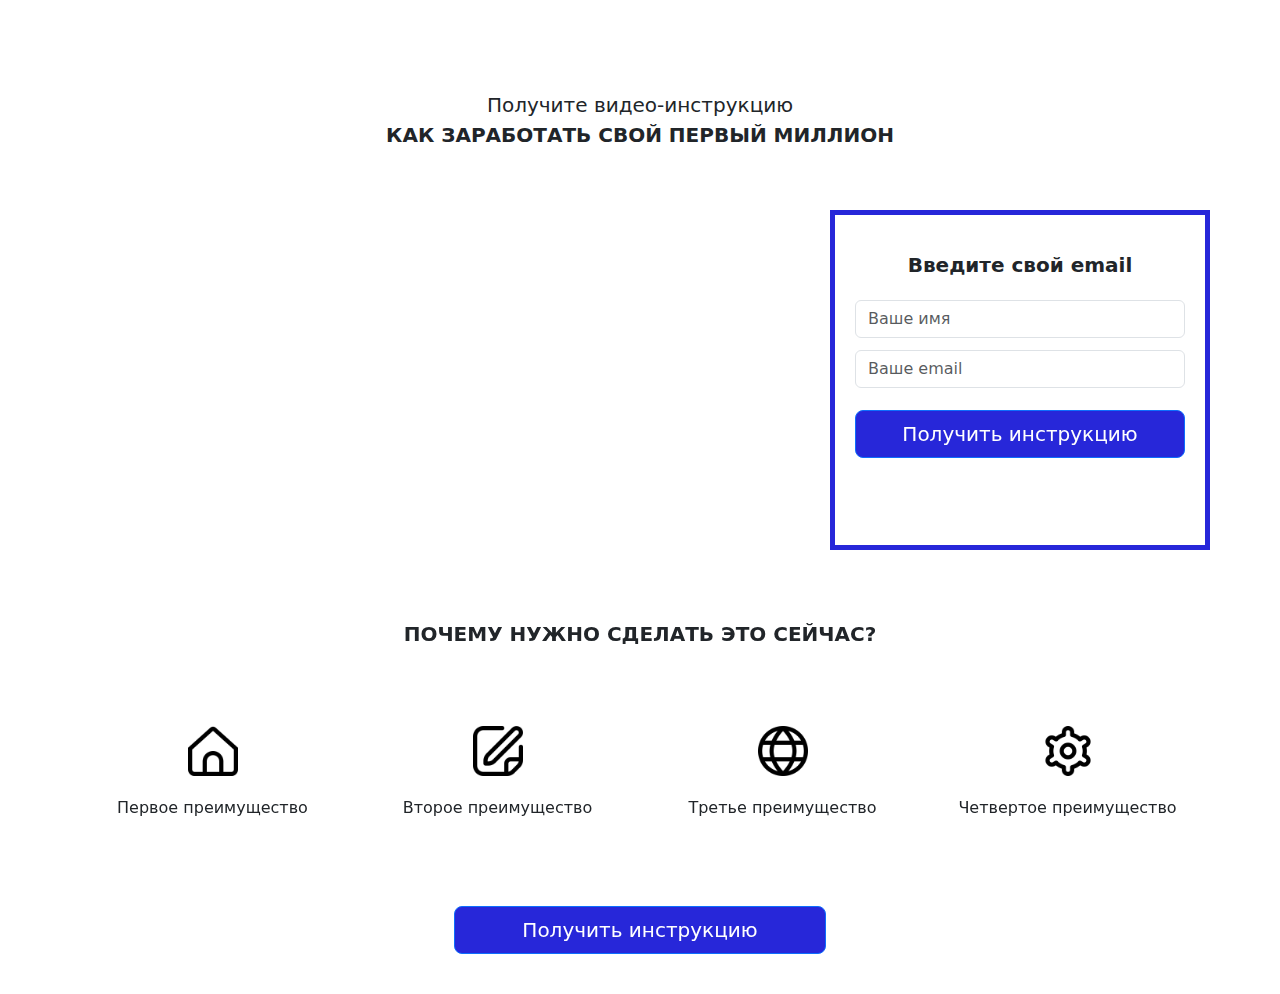
<file: lession_12/index.html>
<!DOCTYPE html>
<html lang="en">
<head>
	<meta charset="UTF-8">
	<meta name="viewport" content="width=device-width, initial-scale=1.0">
	<link rel="stylesheet" href="css/bootstrap.css">	
	<link rel="stylesheet" type="text/css" href="css/style.css">
	<link rel="shortcut icon" type="image/x-icon" href="img/favicon.png">
	<title>Мой первый сайт</title>
</head>
<body>
	<div class="section">
		<div class="container">
		<!--Первый row (строка) под заголовок-->			
			<div class="row">
				<div class="col-lg-6 offset-lg-3">
					<h1 class="header text-center" >
					<span>Получите видео-инструкцию</span>
					<strong class="text-uppercase">Как заработать свой первый миллион</strong>
					</h1>
				</div>					
			</div>
			<div class="row">
				<div class="col-lg-6 offset-lg-1 col-md-10 offset-md-1">
					<div class="video">
						<iframe width="100%" height="315" src="https://www.youtube.com/embed/SufWyuo_egM?si=UW8BezJNc29YbeZd" title="YouTube video player" frameborder="0" allow="accelerometer; autoplay; clipboard-write; encrypted-media; gyroscope; picture-in-picture; web-share" allowfullscreen></iframe>
					</div>
				</div>
				<div class="col-lg-4 col-md-10 offset-md-1 form-all">
					<p class="form-header text-center">Введите свой email</p>
					<div class="form">
						<form action="#">
							<input type="text" class="form-control" placeholder="Ваше имя">
							<input type="text" class="form-control" placeholder="Ваше email">
							<div class="d-grid gap-2">
								<button class="btn btn-primary btn-lg form-btn">Получить инструкцию</button>
							</div>							
						</form>
					</div>
				</div> 	
			</div>
		</div>
	</div>
	<div class="section">
		<div class="container">
			<div class="row">
				<div class="col-lg-12 col-xs-12 col-sm-12">
					<h2 class="section-header text-uppercase text-center">Почему нужно сделать это сейчас?</h2>
				</div> 
			</div>	
			<div class="feature text-center">
				<div class="row">
					<div class="col-lg-3 col-md-6">
						<div class="feature-box">
							<img src="img/01.png" alt="1 преимущество">
							<p>Первое преимущество</p>
						</div>
					</div>
					<div class="col-lg-3 col-md-6">
						<div class="feature-box">
						<img src="img/02.png" alt="2 преимущество">
							<p>Второе преимущество</p>
						</div>
					</div>
					<div class="col-lg-3 col-md-6">
						<div class="feature-box">
							<img src="img/03.png" alt="3 преимущество">
							<p>Третье преимущество</p>
						</div>
					</div>
					<div class="col-lg-3 col-md-6">
						<div class="feature-box">
							<img src="img/04.png" alt="4 преимущество">
							<p>Четвертое преимущество</p>
						</div>
					</div>
				</div>
			</div>
			<div class="d-grid gap-2 col-lg-4 offset-lg-4">
					<button class="btn btn-primary btn-lg form-btn">Получить инструкцию</button>
			</div>						
		</div>
		

</body>
</html>
</file>
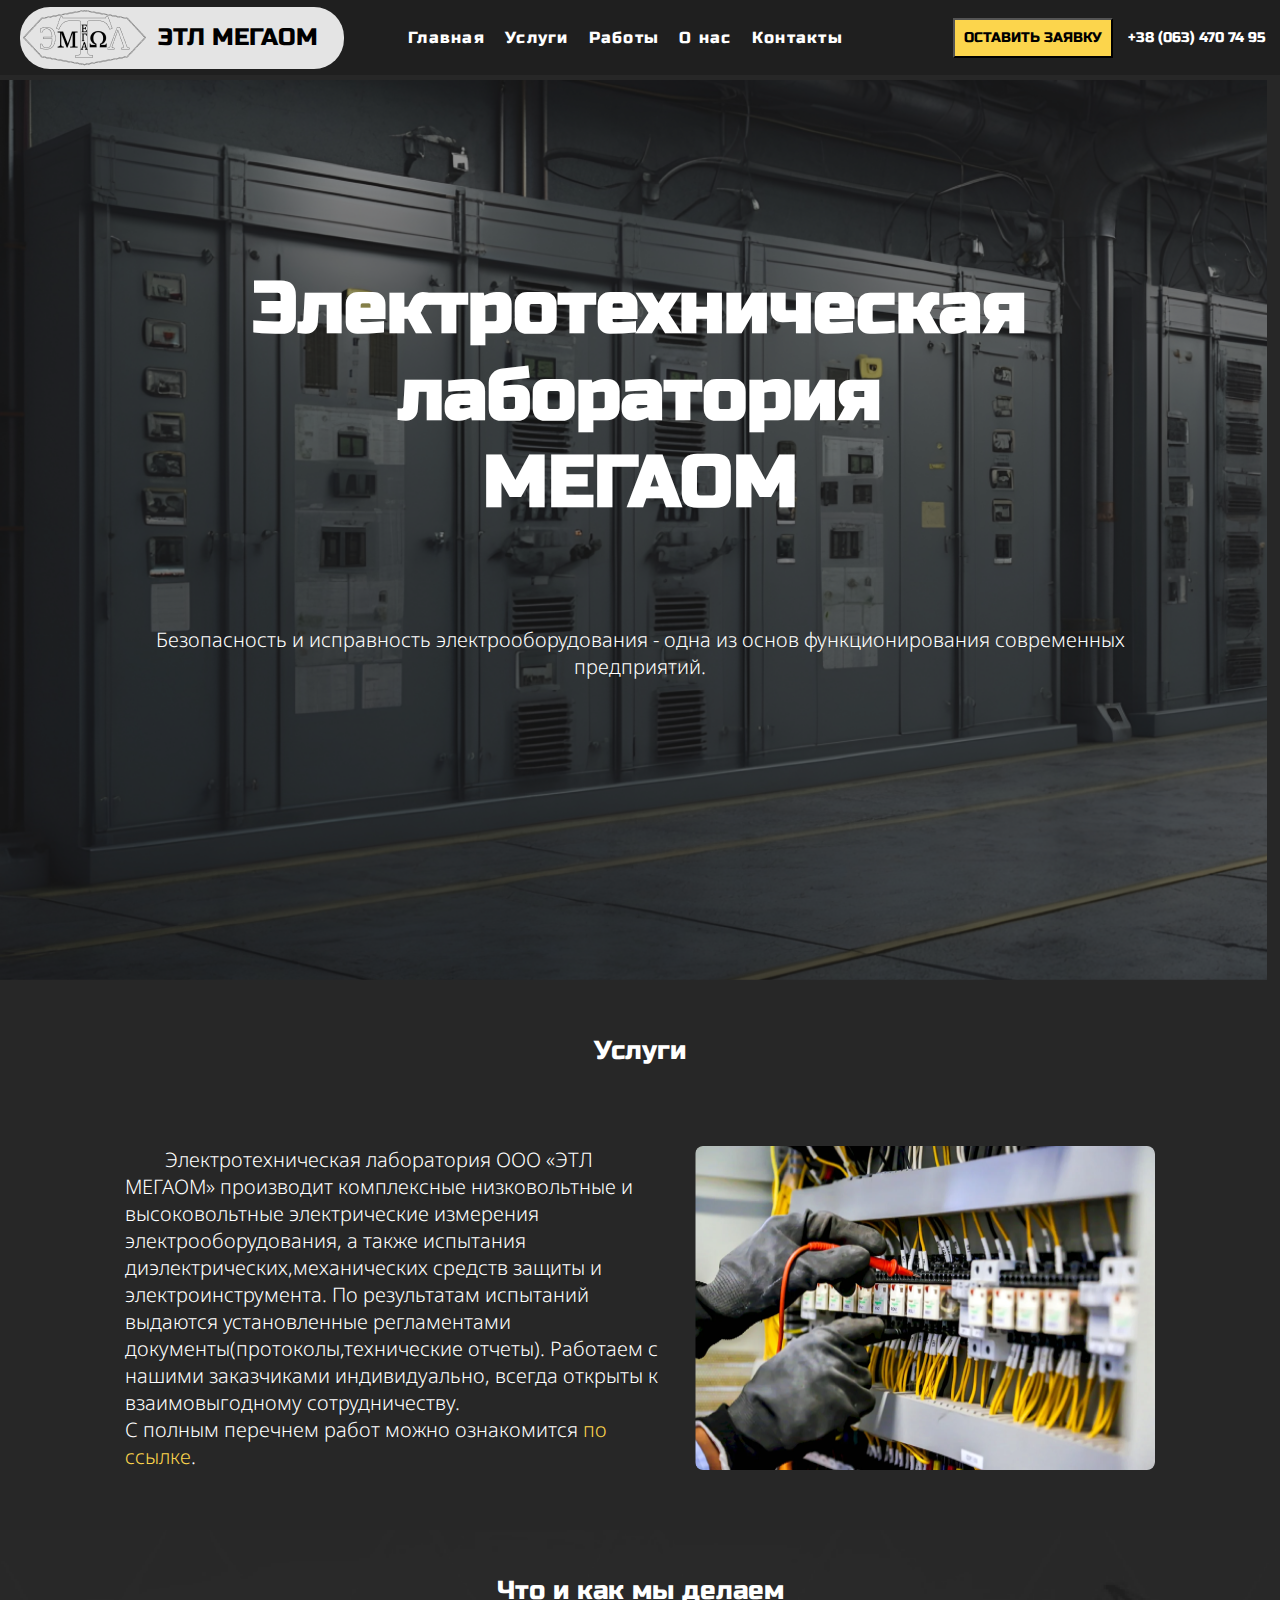
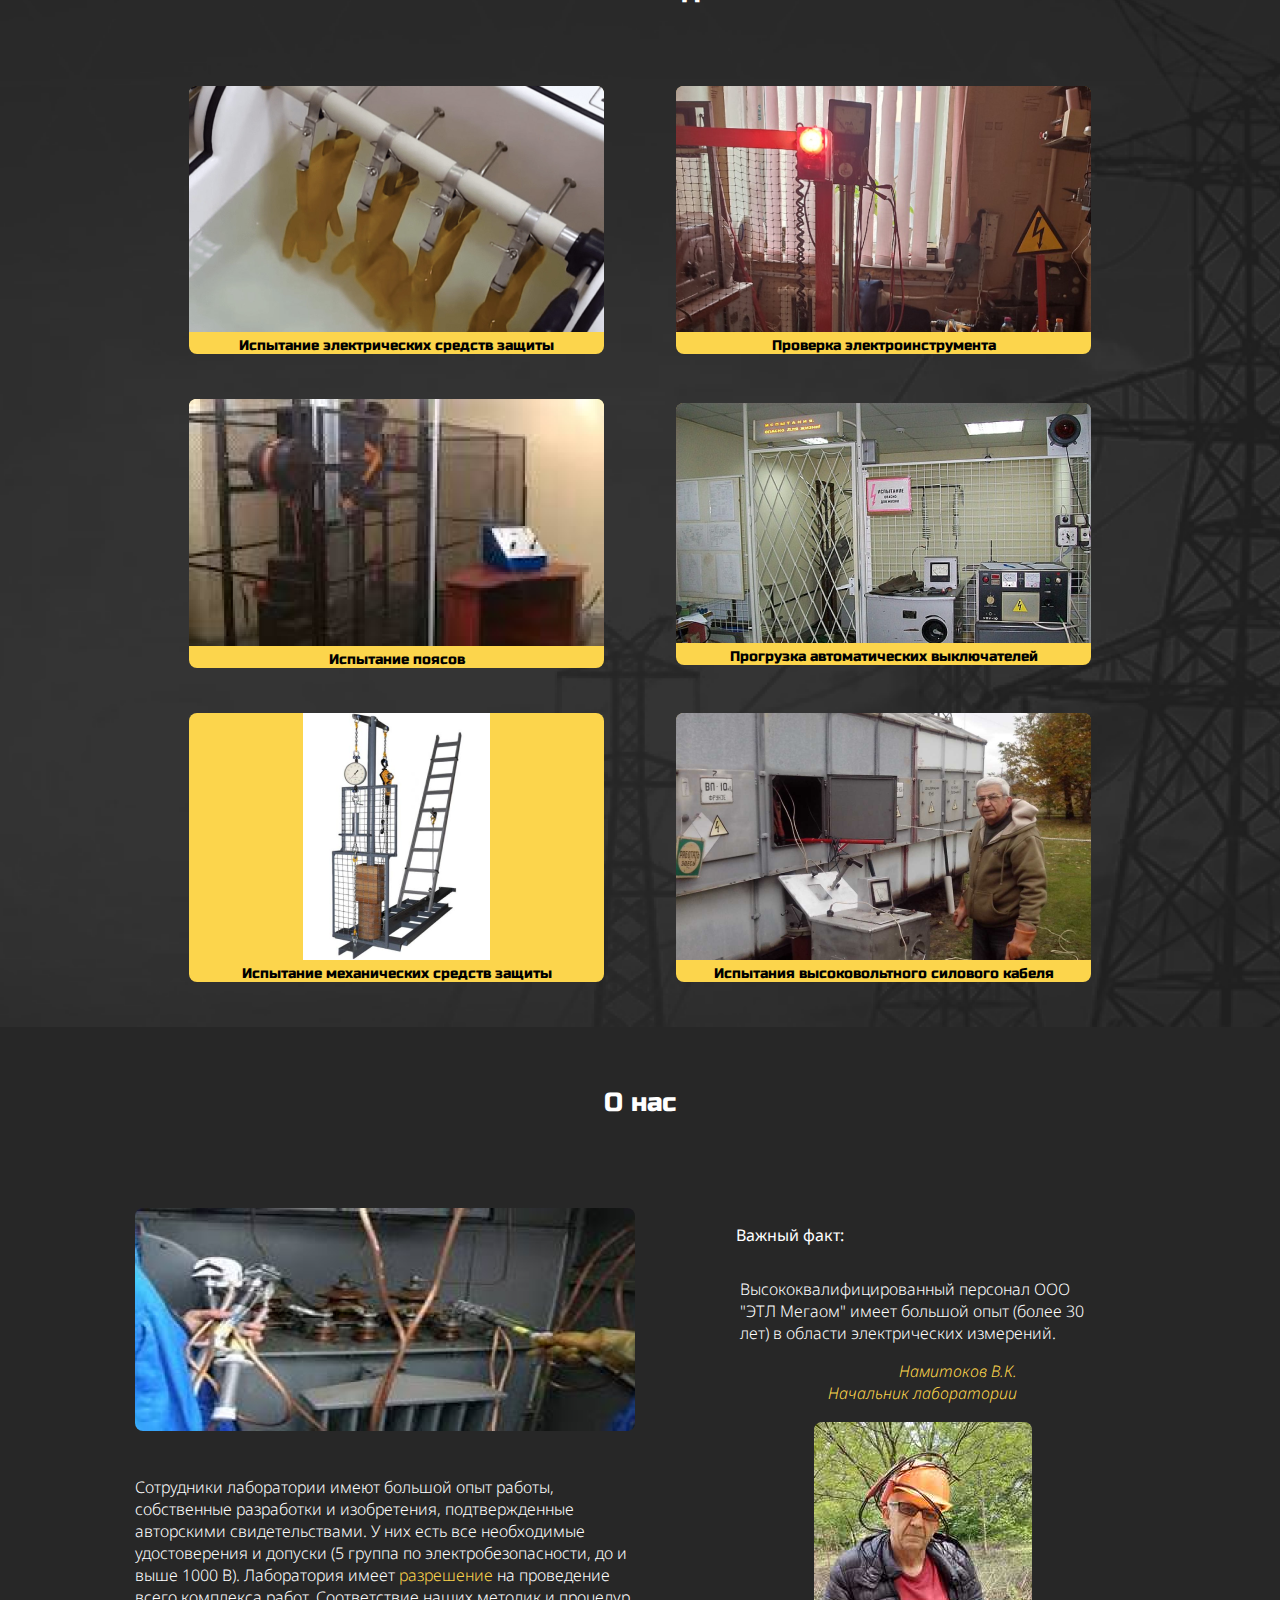
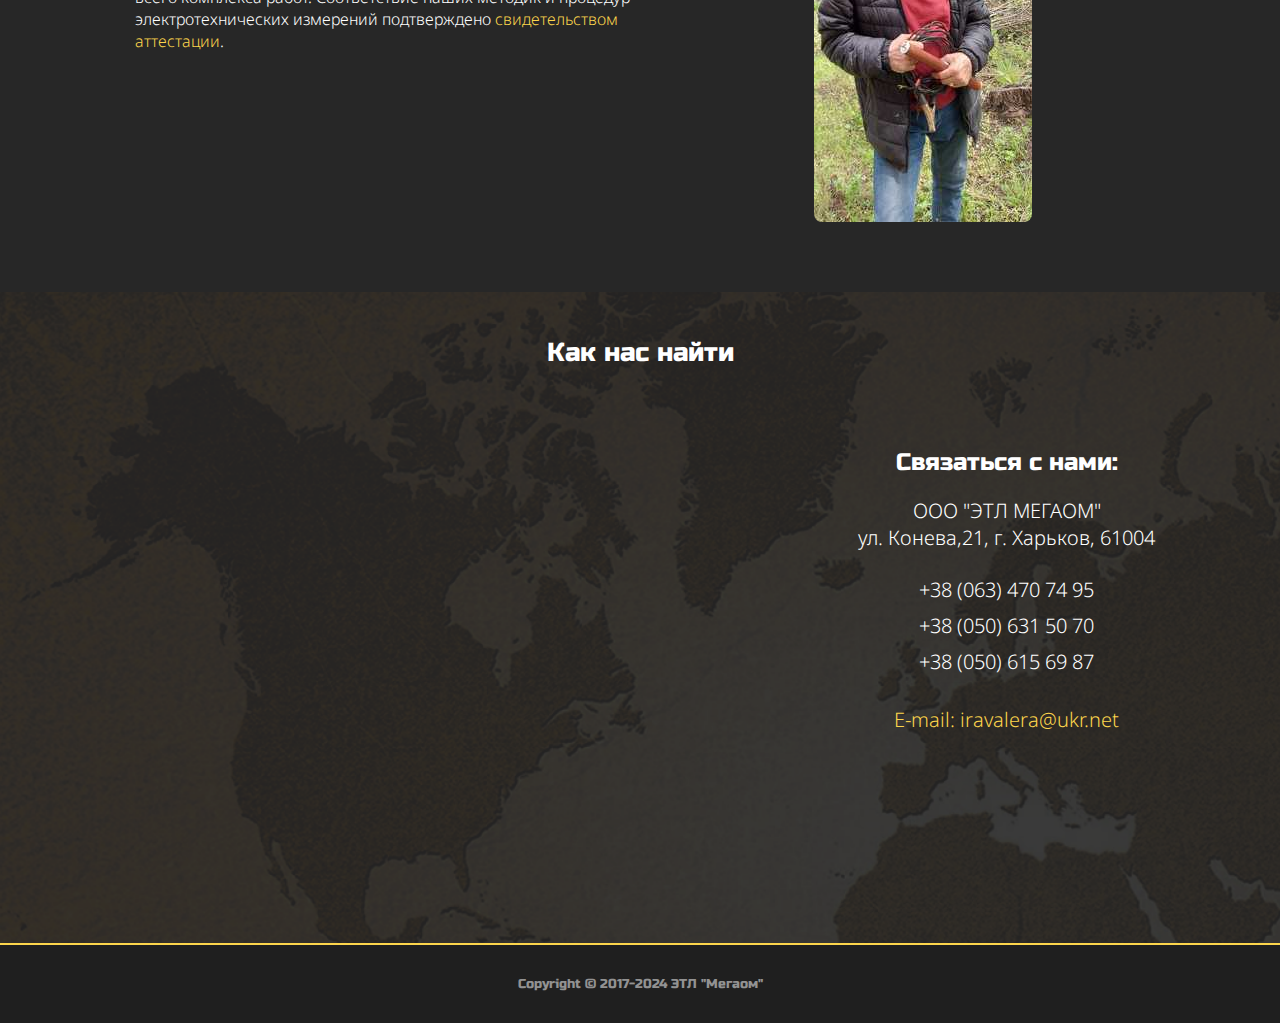
<file: Megaom/index.html>
<!DOCTYPE html>
<html lang="ru">
<head>
    <meta charset="UTF-8">
    <meta name="viewport" content="width=device-width, initial-scale=1.0">
    <title>Электротехническая лаборатория Мегаом</title>
    <meta name="keywords" content="Харків,Електротехнічна лабораторія м.Харків,Перевірка заземлення,Перевірка блискавкозахисту,Перевірка опору ізоляції,Вимірювання трансформаторів,Випробування діелектричних засобів,
    Випробування механічних засобів захисту, Випробування діелектричних рукавиць, бот, показників напруги..
    Випробування запобіжних поясів, драбин"/>
    <meta name="keywords" content="Харьков, Испытание силовых трансформаторов,Испытание трансформаторного масла,Испытания высоковольтного кабеля,Испытание сборных соединительных шин,Испытание вентильных разрядников.
	Испытание опорных, проходных изоляторов,Испытание разъединителей,Испытание масляных выключателей,Испытание выключателей нагрузки,Паспортизация силовых трансформаторов."/>
    <meta name="description" content="Электротехническая лаборатория,Испытание средств защиты,Высоковольтные измерения,Низковольтные измерения,Проверка систем защитного заземления"/>


    <link rel="icon" href="assets/img/favicon.png">
    <link rel="stylesheet" href="assets/css/style.css">    
    <!-- <link rel="stylesheet" href="assets/css/fonts.css"> -->
    <link rel="preconnect" href="https://fonts.googleapis.com"> 
    <link rel="preconnect" href="https://fonts.gstatic.com" crossorigin>
    <link href="https://fonts.googleapis.com/css2?family=Noto+Sans:ital,wght@0,100..900;1,100..900&family=Russo+One&display=swap" rel="stylesheet">
</head>
<body>
    <header class="header">
        <a class="header-logo" href="#main">
            <img src="assets/img/logo2.png" alt="Логотип Мегаома" loading="lazy">
            <abbr title="Электротехническая лаборатория Мегаом">этл мегаом</abbr>
        </a>
        <nav class="header-menu">
            <ul class="header-menu-list">
                <li class="header-menu-item">
                    <a href="#main" class="header-menu-link bottom-line">Главная</a>
                </li>
                <li class="header-menu-item">
                    <a href="#services" class="header-menu-link bottom-line">Услуги</a>
                </li>
                <li class="header-menu-item">
                    <a href="#our-work" class="header-menu-link bottom-line">Работы</a>
                </li>
                <li class="header-menu-item">
                    <a href="#about-us" class="header-menu-link bottom-line">О нас</a>
                </li>
                <li class="header-menu-item">
                    <a href="#contacts" class="header-menu-link bottom-line">Контакты</a>
                </li>
            </ul>
        </nav>
        <div class="header-actions">
            <button id="openModalBtn" class="button">ОСТАВИТЬ ЗАЯВКУ</button>
            <a href="tel:+380634707495">+38 (063) 470 74 95</a>
        </div>
        <div id="modal" class="modal">
            <div class="modal-content">              
              <div class="modal-wrapper">
                <span id="closeModalBtn" class="close">&times;</span>
                <form id="contact-form" class="modal-form" method="post" name="callback" action="/callback.php">
                    Ваше имя:<br><input id="form-name" class="form-name" type="text" name="name" placeholder="Имя" required><br>                    
                    Ваш телефон:<br><input id="form-phone" class="form-phone" type="tel" name="phone" placeholder="Телефон" required><br>
                    Сообщение:<br><textarea id="form-message" class="form-message" name="message" id="message" rows="5" cols="40" placeholder="Оставьте свое сообщение здесь..."></textarea>
                    <button class="header-button button form-button" type="submit" name="callback_submit" disabled>Отправить</button>                   
                </form>
              </div>
            </div>
          </div> 
    </header>
    <main>        
        <section id="main" class="section-1">
            <div class="container">
                <h1 class="section-1-main-text">Электротехническая лаборатория <br> МЕГАОМ</h1>
                <h2 hidden>Главная</h2>
                <p>Безопасность и исправность электрооборудования - одна из основ функционирования современных предприятий.</p>
            </div>
        </section>
        <section id="services" class="section section-2">
            <div class="container">
                <h2 class="section-2-main-text">Услуги</h2>
                <div class="wrapper">
                    <p> &nbsp &nbsp &nbsp &nbsp Электротехническая лаборатория ООО «ЭТЛ МЕГАОМ»  производит комплексные  низковольтные и высоковольтные электрические измерения электрооборудования, а также испытания диэлектрических,механических средств защиты и электроинструмента. По результатам испытаний выдаются установленные регламентами документы(протоколы,технические отчеты). Работаем с нашими заказчиками индивидуально, всегда открыты  к взаимовыгодному сотрудничеству. <br>С полным перечнем работ можно ознакомится <a class="docs" href="assets/documents/spisok.pdf" target="_blank">по ссылке</a>.</p>
                    <img src="assets/img/service-1.png" alt="автоматические выключатели">
                </div> 
            </div>
        </section>
        <section id="our-work" class="section section-3">
            <div class="container">
                <h2 class="section-3-main-text">Что и как мы делаем</h2>
                <div class="wrapper">
                    <article class="service">
                        <img src="assets/img/service-card-1.png" alt="стенд №1">
                        <h3>Испытание электрических средств защиты</h3>
                    </article>
                    <article class="service">
                        <img src="assets/img/service-card-2.png" alt="стенд №2">
                        <h3>Проверка электроинструмента</h3>
                    </article>
                    <article class="service">
                        <img src="assets/img/service-card-3.png" alt="стенд №3">
                        <h3>Испытание поясов</h3>                        
                    </article>
                    <article class="service">
                        <img src="assets/img/service-card-4.png" alt="стенд №4">
                        <h3>Прогрузка автоматичеcких выключателей</h3>
                    </article>
                    <article class="service">
                        <img src="assets/img/service-card-5.png" alt="стенд №5">
                        <h3>Испытание механических средств защиты</h3>                        
                    </article>   
                    <article class="service">
                        <img src="assets/img/service-card-6.png" alt="стенд №6">
                        <h3>Испытания высоковольтного силового кабеля</h3>
                    </article>                                        
                </div>
            </div>
        </section>
        <section id="about-us" class="section section-4">
            <div class="container">
                <h2 class="section-4-main-text">О нас</h2>
                <div class="wrapper">
                    <div class="left">
                        <img src="assets/img/about_us-1.png" alt="трансформатор">
                        <p class="section-4-text-block">Сотрудники лаборатории имеют большой опыт работы, собственные разработки и изобретения, подтвержденные авторскими свидетельствами. У них есть все необходимые удостоверения и допуски (5 группа  по электробезопасности, до и выше 1000 В). Лаборатория имеет <a class="docs" href="assets/documents/dozvil.pdf" target="_blank">разрешение</a> на проведение всего комплекса работ. Соответствие наших методик и процедур электротехнических измерений подтверждено <a class="docs" href="assets/documents/attestat_23.pdf" target="_blank">свидетельством аттестации</a>.</p> 
                    </div>
                    <div class="right">
                        <p class="fact"><strong>Важный факт:</strong></p>
                        <blockquote>Высококвалифицированный персонал ООО "ЭТЛ Мегаом" имеет большой опыт (более 30 лет) в области электрических измерений.</blockquote>
                        <cite class="person">Намитоков В.К.<br> Начальник лаборатории</cite>
                        <img src="assets/img/about_us-2.png" alt="Намитоков"> 
                    </div>                                       
                </div>
            </div>
        </section>
        <section id="contacts" class="section section-5">
            <div class="container">
                <h2>Как нас найти</h2>
                <div class="wrapper">
                    <iframe src="https://www.google.com/maps/embed?pb=!1m18!1m12!1m3!1d1282.76865005302!2d36.21960040264176!3d49.98253523436608!2m3!1f0!2f0!3f0!3m2!1i1024!2i768!4f13.1!3m3!1m2!1s0x4127a059a15673c1%3A0xad2b3c0b8e04230a!2z0JPQvtC90YfQsNGA0ZbQstGB0YzQutC40Lkg0LHRg9C70YzQstCw0YAsIDIxLCDQpdCw0YDQutGW0LIsINCl0LDRgNC60ZbQstGB0YzQutCwINC-0LHQu9Cw0YHRgtGMLCA2MTAwMA!5e0!3m2!1sru!2sua!4v1733487581521!5m2!1sru!2sua" width="600" height="450" style="border:0;" allowfullscreen="" loading="lazy" referrerpolicy="no-referrer-when-downgrade"></iframe>
                    <div class="contacts">
                        <h3>Связаться с нами:</h3>
                        <p class="adress">ООО "ЭТЛ МЕГАОМ"<br>ул. Конева,21, г. Харьков, 61004</p>
                        <a class="telephone" href="tel:+380634707495">+38 (063) 470 74 95</a>
                        <a class="telephone" href="tel:+380506315070">+38 (050) 631 50 70</a>
                        <a class="telephone" href="tel:+380506156987">+38 (050) 615 69 87</a>
                        <a class="email" href="mailto:iravalera@ukr.net">E-mail: iravalera@ukr.net</a>
                    </div>
                </div>
            </div>
        </section>               
    </main> 
    <footer class="footer">
        <div class="container">
            <p>Copyright © 2017-2024 ЭТЛ "Мегаом"</p>
        </div>
    </footer>
    <script src="assets/js/script.js"></script>
    <script src="https://cdn.emailjs.com/dist/email.min.js"></script>    
</body>
</html>
</file>
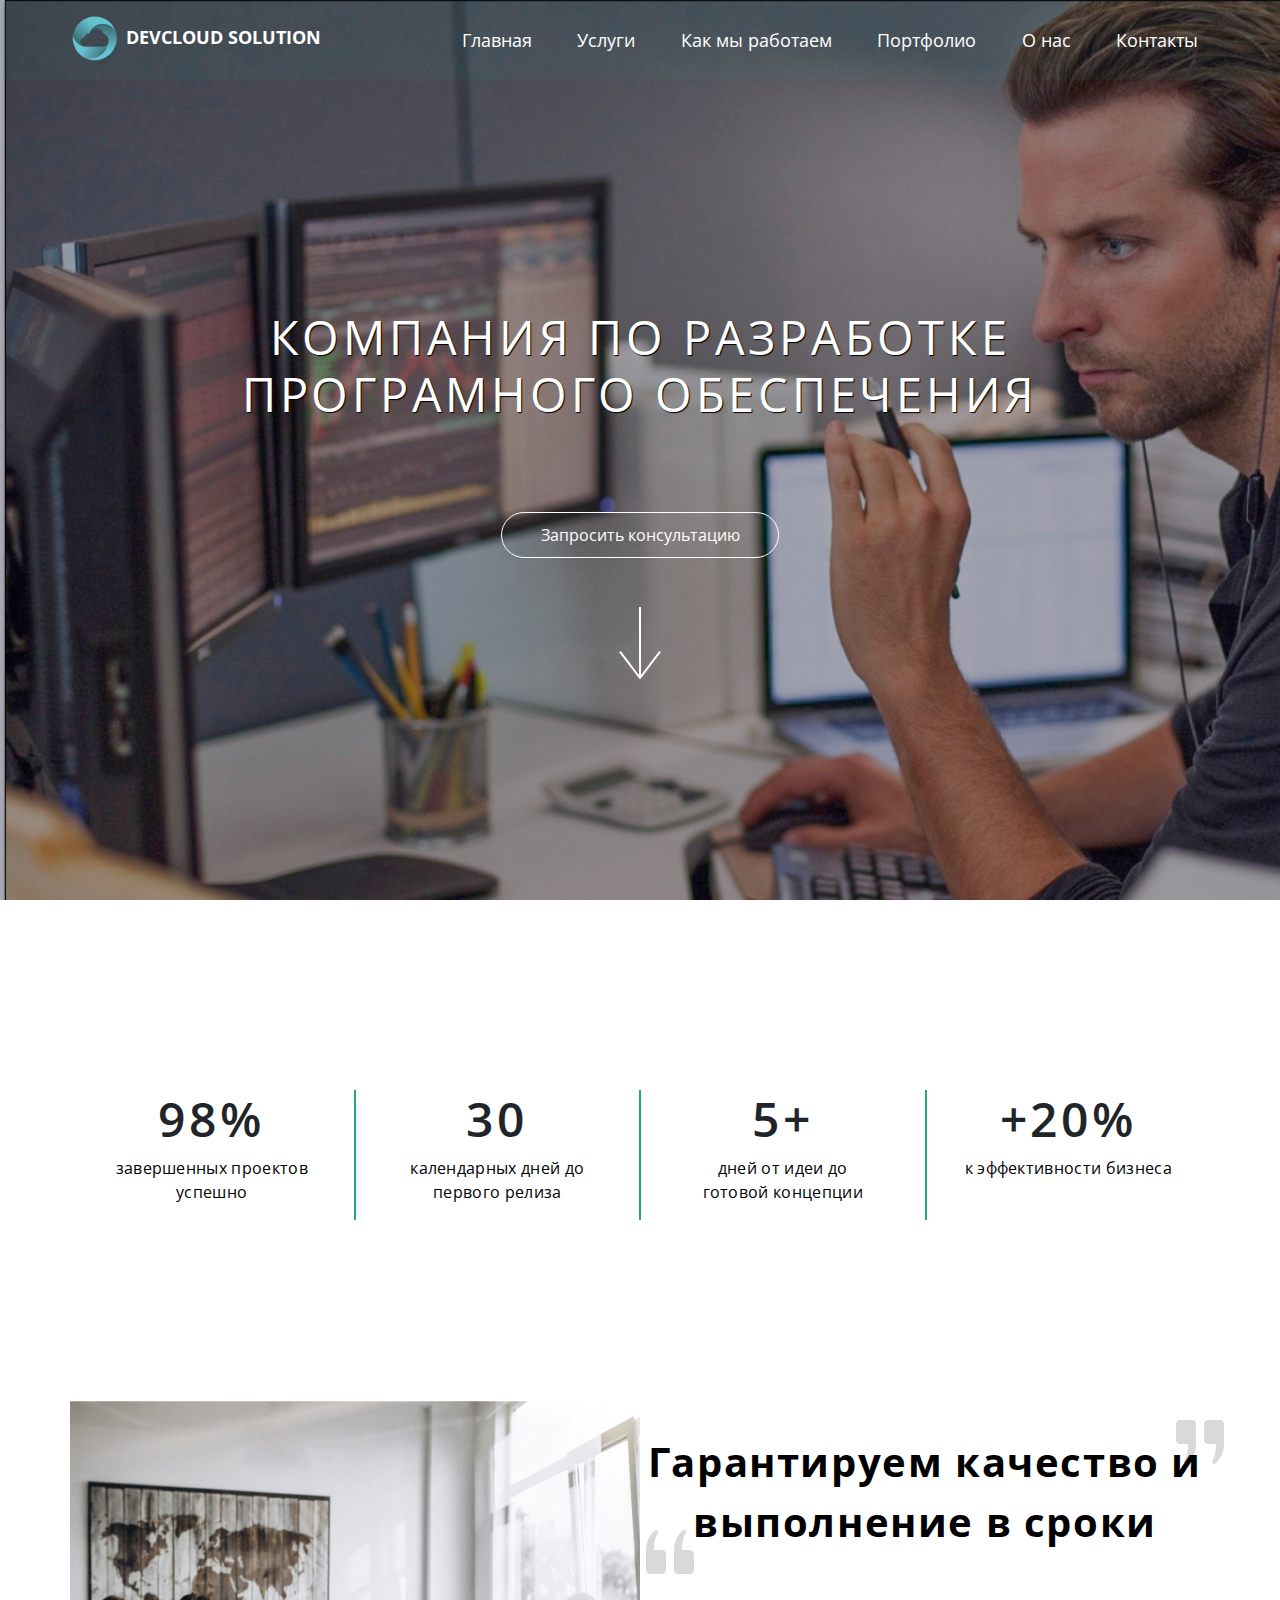
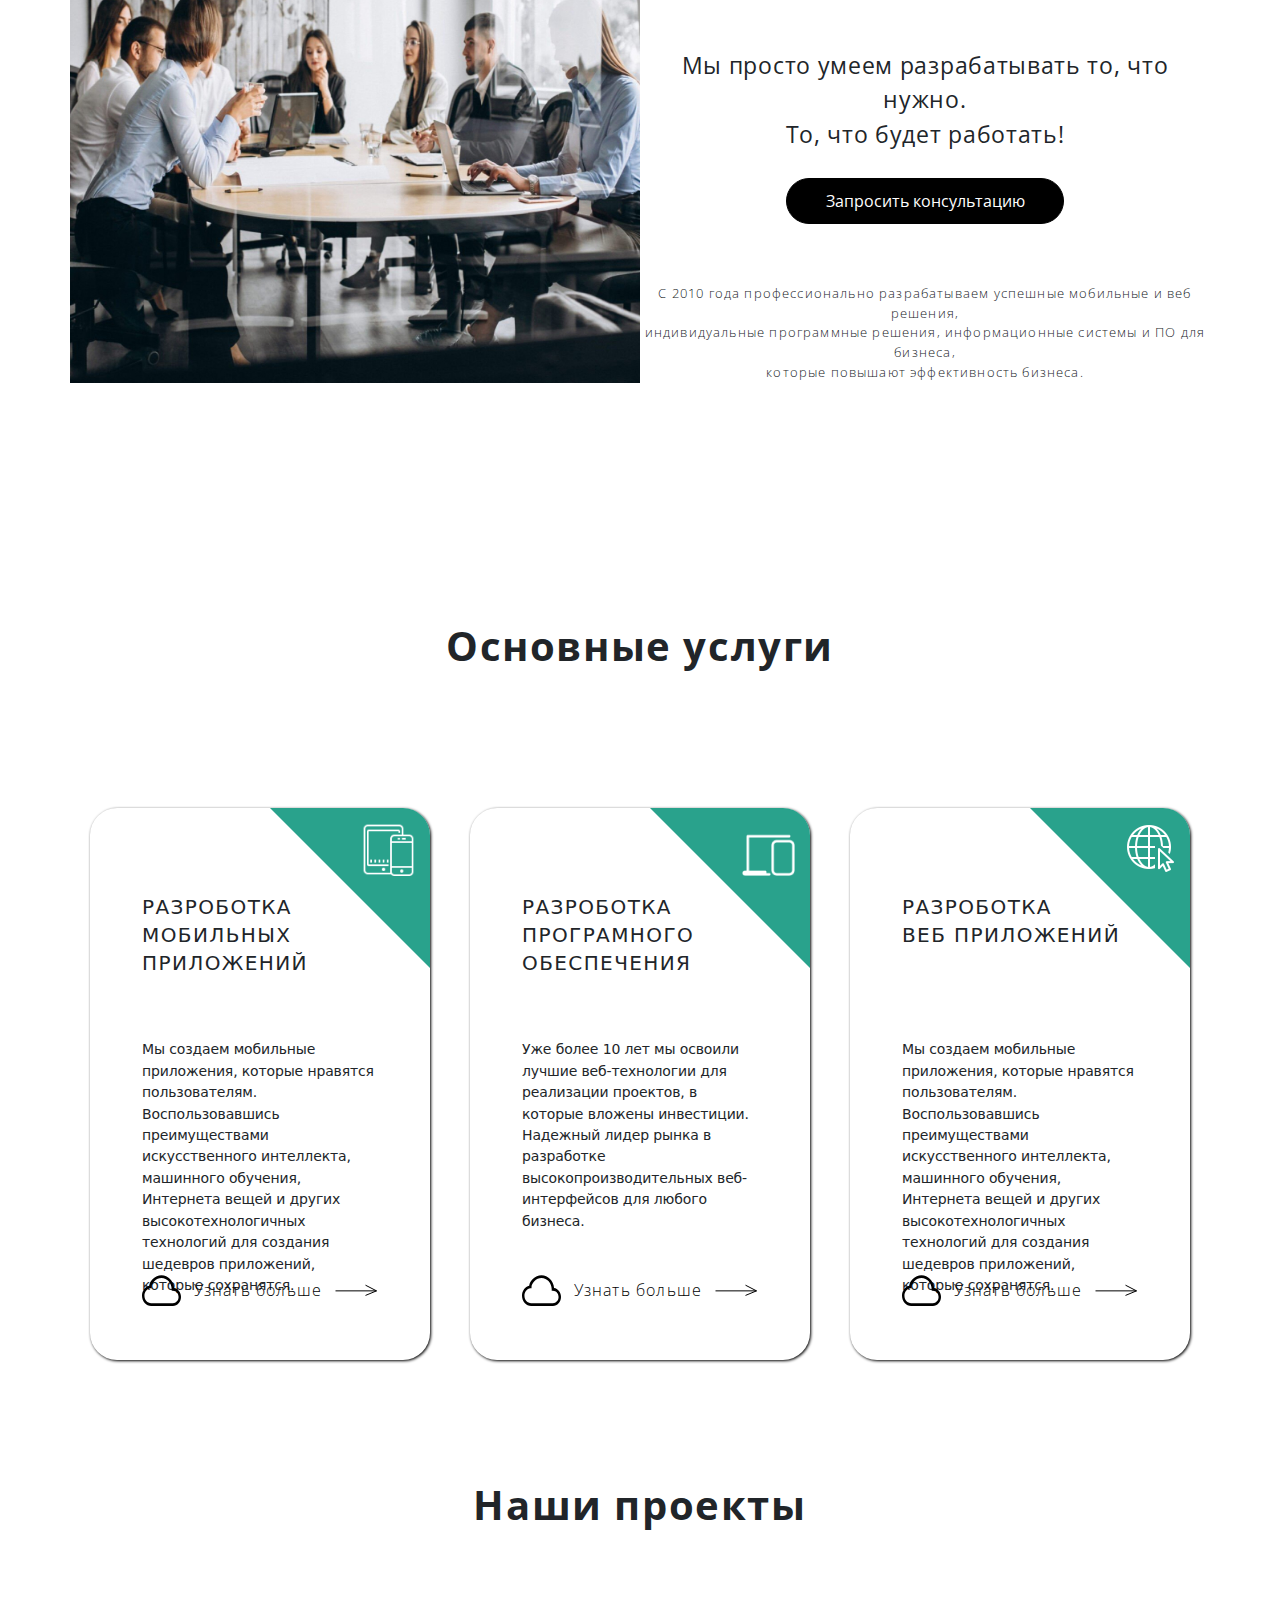
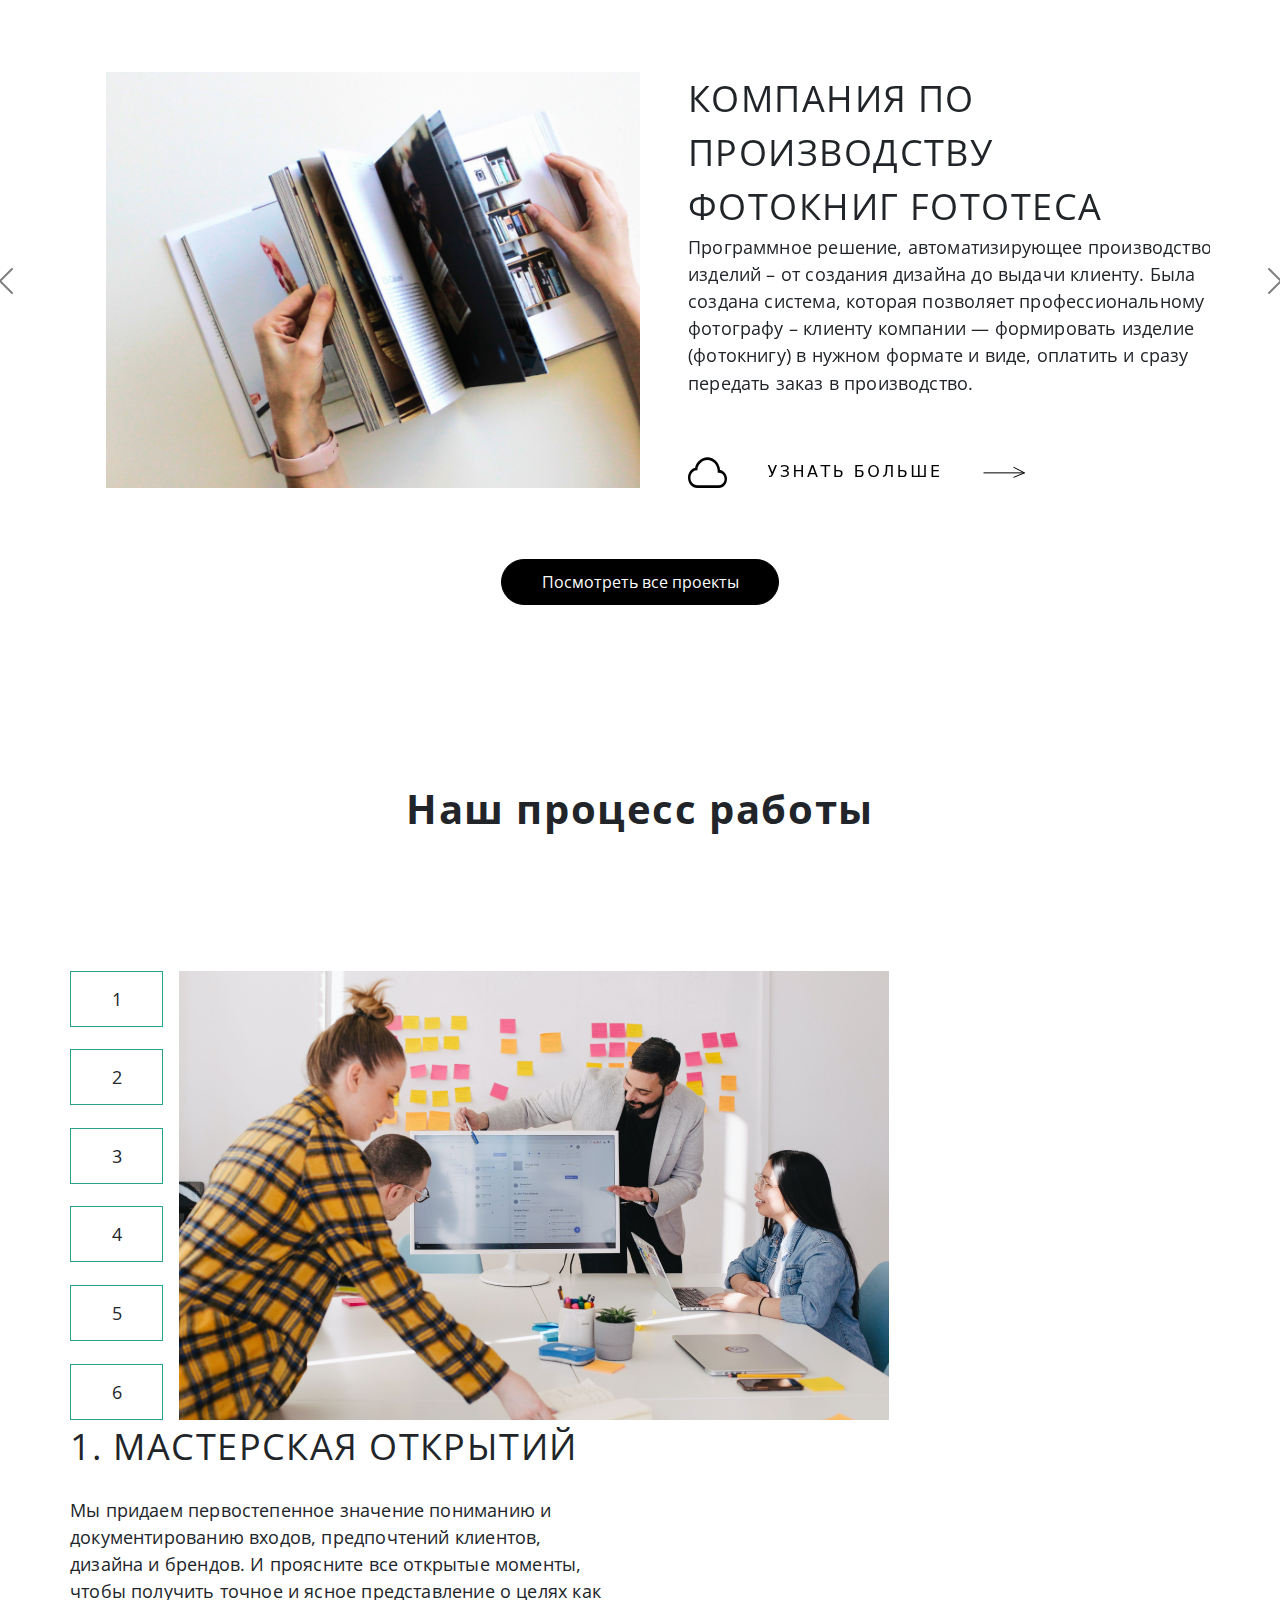
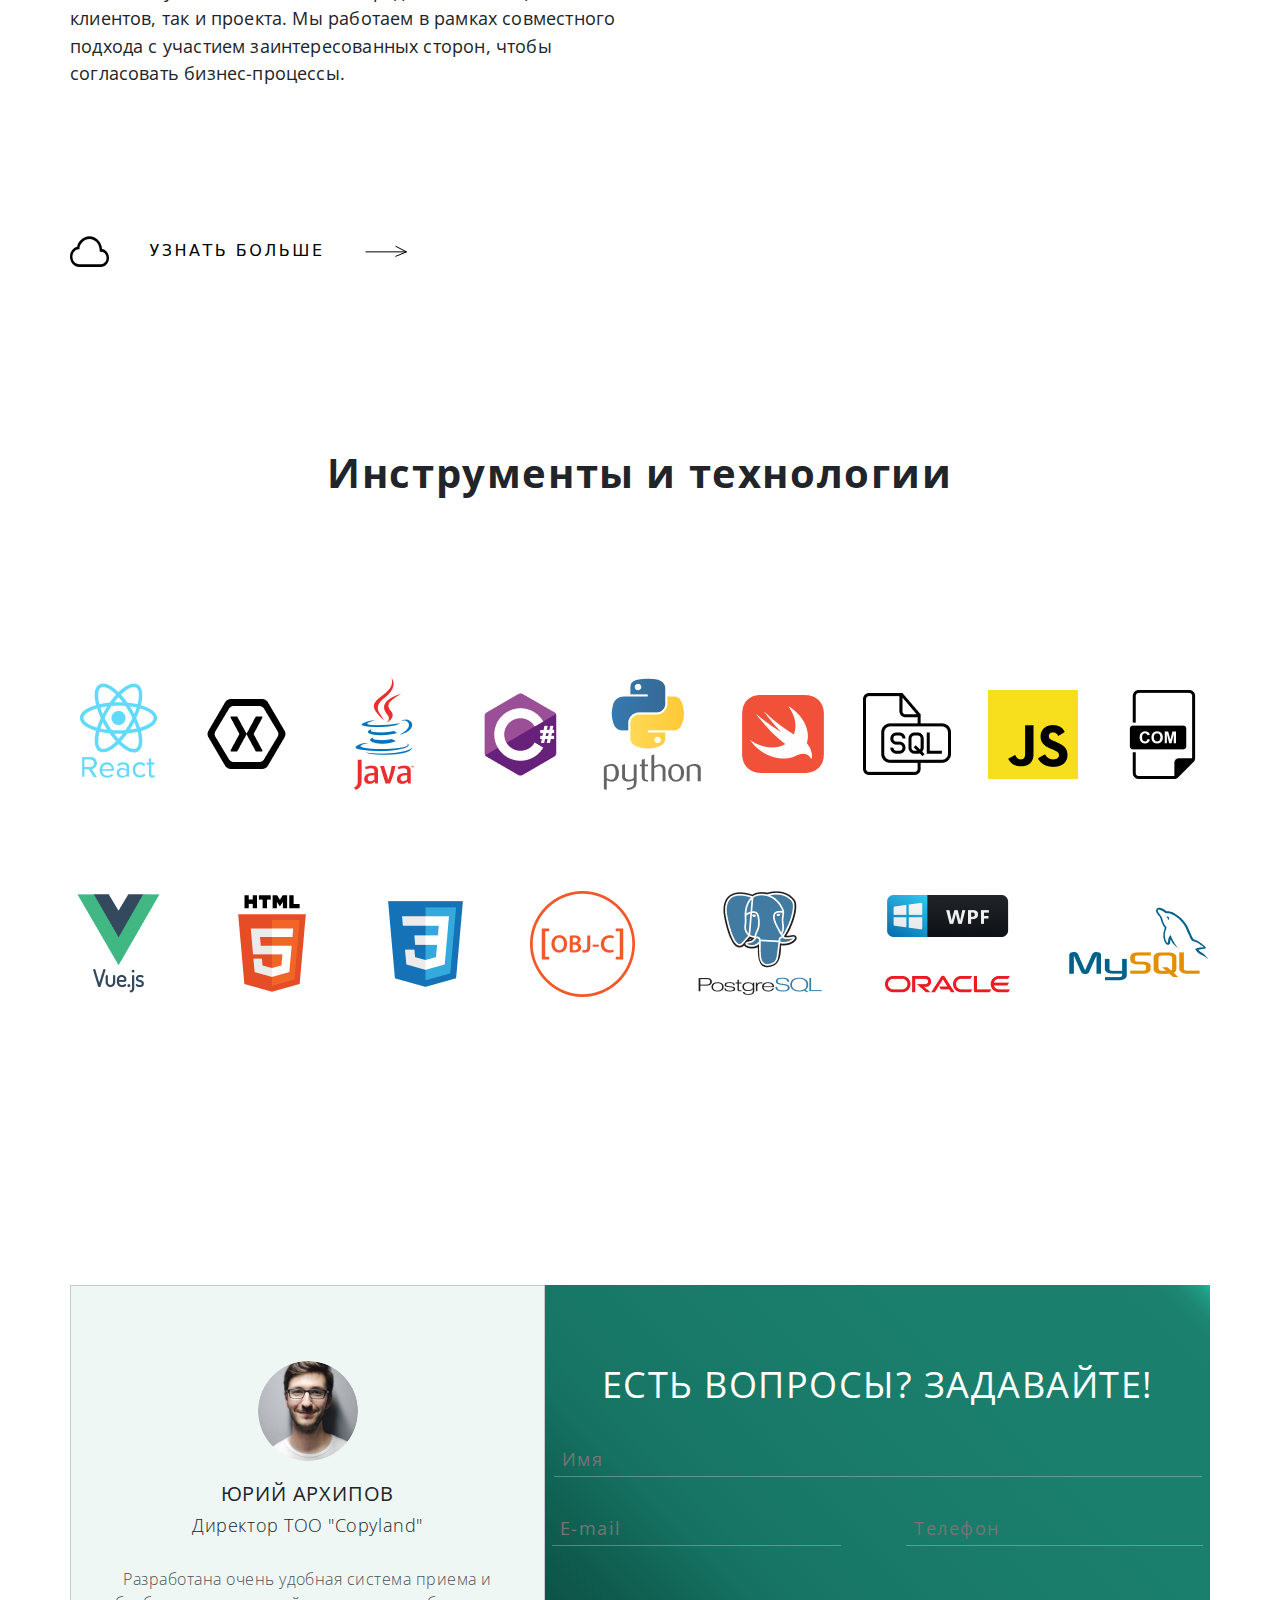
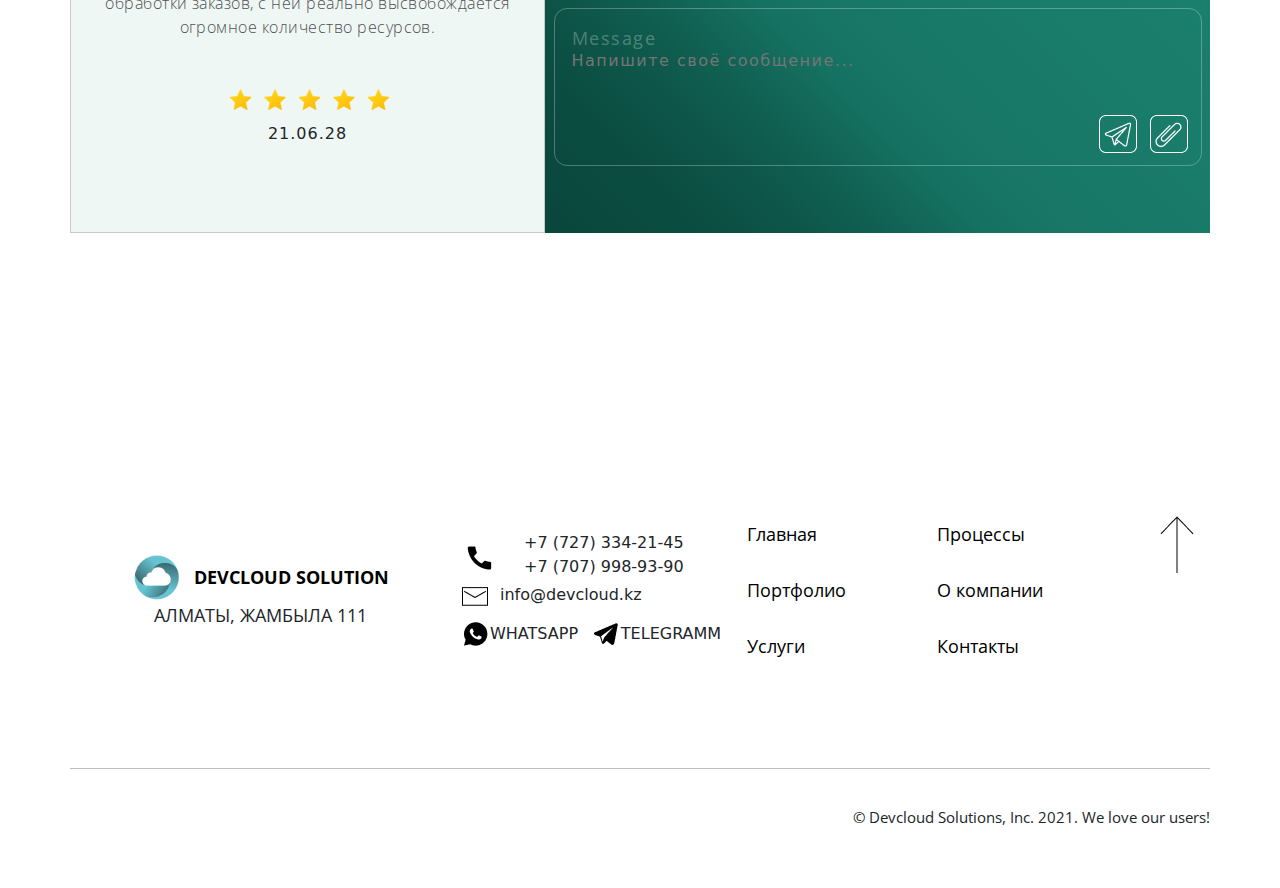
<file: Stepik/index.html>
<!DOCTYPE html>
<html lang="en">
<head>
    <meta charset="UTF-8">
    <meta name="viewport" content="width=device-width, initial-scale=1.0">
    <title>Document</title>
    <link rel="preconnect" href="https://fonts.googleapis.com">
    <link rel="preconnect" href="https://fonts.gstatic.com" crossorigin>
    <link href="https://fonts.googleapis.com/css2?family=Open+Sans:ital,wght@0,300..800;1,300..800&display=swap" rel="stylesheet">
    <link rel="stylesheet" href="assets/css/bootstrap.min.css">
    <link rel="stylesheet" href="assets/css/style.css">
</head>
<body>
    <header class="header">
        <div class="container">
            <div class="row header-row">
                <div class="col-4 header-logo">
                    <a href="#Home"><img src="assets/img/logo.svg" alt="devcloud solution" loading="lazy">
                    <p>devcloud solution</p></a>                    
                </div>
                <div class="col-8 nav-col">
                    <nav class="header-menu">
                        <ul class="header-menu-list">
                            <li class="header-menu-item"><a href="#">Главная</a></li>
                            <li class="header-menu-item"><a href="#">Услуги</a> 
                                <ul class="sub-menu">
                                    <li class="header-menu-item"><a href="#service-1">Разработка 
                                        мобильных приложений</a></li>
                                    <li class="header-menu-item"><a href="#service-2">Разработка  
                                        программного обеспечения</a></li>
                                    <li class="header-menu-item"><a href="#service-3">Разработка
                                        веб приложений</a></li>
                                </ul>
                            </li>
                            <li class="header-menu-item"><a href="#our-work">Как мы работаем</a></li>
                            <li class="header-menu-item"><a href="#portfolio">Портфолио</a></li>
                            <li class="header-menu-item"><a href="#about-us">О нас</a></li>
                            <li class="header-menu-item"><a href="#contacts">Контакты</a></li>
                        </ul>
                    </nav>
                </div>
            </div>
        </div>  
    </header>
    <main>               
        <section class="section-1">
            <div class="container">
                <div class="row text-center main-text-row">
                    <div class="col main-text-col"><h1>Компания по разработке<br> програмного обеспечения</h1></div>
                </div>
                <div class="row main-button-row">
                    <div class="col main-button-col">
                        <button class="button-main-1 button-1">Запросить консультацию</button>
                    </div>
                </div>
                <div class="row text-center main-arrow-row">
                    <div class="col main-arrow-col">
                        <a href="#"><img src="assets/img/arrow2.png" alt="arrow"></a>
                    </div>
                </div>
            </div>
        </section>          
        <section class="section-2">
            <div class="container">
                <div class="row text-center">
                    <div class="col"><h5>98%</h5><p>завершенных проектов <br>успешно </p></div>
                    <div class="col"><h5>30</h5><p>календарных дней до <br>первого релиза </p></div>
                    <div class="col"><h5>5+</h5><p>дней от идеи до <br>готовой концепции </p></div>
                    <div class="col"><h5>+20%</h5><p> к эффективности бизнеса </p></div>
                </div>
            </div>
        </section>
        <div class="section-3">
            <div class="container">
                <div class="row text-center">
                    <div class="col"><img src="assets/img/img-1.jpg" alt="img-1"></div>
                    <div class="col col-flex-1">
                        <span class="text-1">Гарантируем качество и <br>выполнение в сроки</span>
                        <span class="text-2">Мы просто умеем разрабатывать то, что нужно.<br>То, что будет работать!</span>
                        <div><button class="button-main-2 button-2">Запросить консультацию</button></div>    
                        <span class="text-3">С 2010 года профессионально разрабатываем успешные мобильные и веб решения, <br>
                            индивидуальные программные решения, информационные системы и ПО для бизнеса,<br>
                            которые повышают эффективность бизнеса.</span>                                  
                        </div>
                    </div>
                </div>
            </div>
        </div>
        <section id="services" class="section-4">
            <div class="container">
                <div class="row">
                    <div class="col text-center"><h2>Основные услуги</h2></div>
                </div>
                <div class="row services-row">
                    <div id="service-1" class="col">
                        <div class="service-1-wrap">
                            <img src="assets/img/service-1.png" alt="" class="icon">
                            <span class="service-1-1">РАЗРОБОТКА<br> МОБИЛЬНЫХ<br> ПРИЛОЖЕНИЙ</span>
                            <span class="service-1-2">Мы создаем мобильные приложения, которые нравятся пользователям. Воспользовавшись преимуществами искусственного интеллекта, машинного обучения, Интернета вещей и других высокотехнологичных технологий для создания шедевров приложений, которые сохранятся.</span>
                            <button class="button-main-3">
                            <svg width="39" height="31" viewBox="0 0 39 31" fill="none" xmlns="http://www.w3.org/2000/svg">
                            <path d="M10.7396 4.0729C13.1759 1.6785 16.2831 0.356102 19.5 0.344604C26.0569 0.344604 31.4998 5.90093 32.0921 13.0658C35.9726 13.6909 39 17.3942 39 21.9393C39 26.9288 35.3486 30.9044 30.9246 30.9044H9.21619C4.16325 30.9044 0 26.3649 0 20.6752C0 15.7773 3.08587 11.7212 7.17112 10.6933C7.51969 8.2957 8.8725 5.90649 10.7396 4.0729V4.0729ZM12.3313 6.17597C10.4861 7.99011 9.52087 10.1765 9.52087 11.8879V13.1325L8.43619 13.2686C5.031 13.6937 2.4375 16.8802 2.4375 20.6752C2.4375 24.7508 5.43562 28.1262 9.21619 28.1262H30.9246C34.0763 28.1262 36.5625 25.3147 36.5625 21.9393C36.5625 18.561 34.0763 15.7495 30.9246 15.7495H29.7058V14.3604C29.7083 8.19291 25.1745 3.12277 19.5 3.12277C16.8672 3.13475 14.3248 4.21857 12.3313 6.17874V6.17597Z" fill="#000"/>
                            </svg> Узнать больше
                            <svg width="43" height="12" viewBox="0 0 43 12" fill="none" xmlns="http://www.w3.org/2000/svg">
                            <path d="M0.5 6.87117H41.5M41.5 6.87117L30.5 1.17236M41.5 6.87117L30.5 11.4302" stroke="#000"/>
                            </svg>
                            </button>                             
                        </div>
                    </div>
                    <div id="service-2" class="col">
                        <div class="service-1-wrap">
                            <img src="assets/img/service-2.png" alt="" class="icon">
                            <span class="service-1-1">РАЗРОБОТКА<br> ПРОГРАМНОГО<br> ОБЕСПЕЧЕНИЯ</span>
                            <span class="service-1-2">Уже более 10 лет мы освоили лучшие веб-технологии для реализации проектов, в которые вложены инвестиции. Надежный лидер рынка в разработке высокопроизводительных веб-интерфейсов для любого бизнеса.</span>
                            <button class="button-main-3">
                                <svg width="39" height="31" viewBox="0 0 39 31" fill="none" xmlns="http://www.w3.org/2000/svg">
                                <path d="M10.7396 4.0729C13.1759 1.6785 16.2831 0.356102 19.5 0.344604C26.0569 0.344604 31.4998 5.90093 32.0921 13.0658C35.9726 13.6909 39 17.3942 39 21.9393C39 26.9288 35.3486 30.9044 30.9246 30.9044H9.21619C4.16325 30.9044 0 26.3649 0 20.6752C0 15.7773 3.08587 11.7212 7.17112 10.6933C7.51969 8.2957 8.8725 5.90649 10.7396 4.0729V4.0729ZM12.3313 6.17597C10.4861 7.99011 9.52087 10.1765 9.52087 11.8879V13.1325L8.43619 13.2686C5.031 13.6937 2.4375 16.8802 2.4375 20.6752C2.4375 24.7508 5.43562 28.1262 9.21619 28.1262H30.9246C34.0763 28.1262 36.5625 25.3147 36.5625 21.9393C36.5625 18.561 34.0763 15.7495 30.9246 15.7495H29.7058V14.3604C29.7083 8.19291 25.1745 3.12277 19.5 3.12277C16.8672 3.13475 14.3248 4.21857 12.3313 6.17874V6.17597Z" fill="#000"/>
                                </svg> Узнать больше
                                <svg width="43" height="12" viewBox="0 0 43 12" fill="none" xmlns="http://www.w3.org/2000/svg">
                                <path d="M0.5 6.87117H41.5M41.5 6.87117L30.5 1.17236M41.5 6.87117L30.5 11.4302" stroke="#000"/>
                                </svg>
                            </button> 
                        </div>
                    </div>
                    <div id="service-3" class="col">
                        <div class="service-1-wrap">
                            <img src="assets/img/service-3.png" alt="" class="icon">
                            <span class="service-1-1">РАЗРОБОТКА<br>ВЕБ ПРИЛОЖЕНИЙ</span>
                            <span class="service-1-2">Мы создаем мобильные приложения, которые нравятся пользователям. Воспользовавшись преимуществами искусственного интеллекта, машинного обучения, Интернета вещей и других высокотехнологичных технологий для создания шедевров приложений, которые сохранятся.</span>
                            <button class="button-main-3">
                                <svg width="39" height="31" viewBox="0 0 39 31" fill="none" xmlns="http://www.w3.org/2000/svg">
                                <path d="M10.7396 4.0729C13.1759 1.6785 16.2831 0.356102 19.5 0.344604C26.0569 0.344604 31.4998 5.90093 32.0921 13.0658C35.9726 13.6909 39 17.3942 39 21.9393C39 26.9288 35.3486 30.9044 30.9246 30.9044H9.21619C4.16325 30.9044 0 26.3649 0 20.6752C0 15.7773 3.08587 11.7212 7.17112 10.6933C7.51969 8.2957 8.8725 5.90649 10.7396 4.0729V4.0729ZM12.3313 6.17597C10.4861 7.99011 9.52087 10.1765 9.52087 11.8879V13.1325L8.43619 13.2686C5.031 13.6937 2.4375 16.8802 2.4375 20.6752C2.4375 24.7508 5.43562 28.1262 9.21619 28.1262H30.9246C34.0763 28.1262 36.5625 25.3147 36.5625 21.9393C36.5625 18.561 34.0763 15.7495 30.9246 15.7495H29.7058V14.3604C29.7083 8.19291 25.1745 3.12277 19.5 3.12277C16.8672 3.13475 14.3248 4.21857 12.3313 6.17874V6.17597Z" fill="#000"/>
                                </svg> Узнать больше
                                <svg width="43" height="12" viewBox="0 0 43 12" fill="none" xmlns="http://www.w3.org/2000/svg">
                                <path d="M0.5 6.87117H41.5M41.5 6.87117L30.5 1.17236M41.5 6.87117L30.5 11.4302" stroke="#000"/>
                                </svg>
                            </button> 
                        </div>
                    </div>                    
                </div>
            </div>
        </section>
        <section id="portfolio" class="section-5">
            <div class="container">
                <div class="row text-center">
                    <div class="col"><h2>Наши проекты</h2></div>
                </div>
                <div class="row slider-row">
                    <div class="col">
                        <div id="project-slider" class="carousel slide">
                            <div class="carousel-inner">
                              <div class="carousel-item active">
                                    <div class="row">
                                        <div class="col img-2"><img src="assets/img/our-projecrs.jpg" class="d-block w-100" alt="..."></div>
                                        <div class="col project-1">
                                            <div class="project-wrap">
                                                <span class="project-text-1">Компания по производству<br> фотокниг Fototeca</span>
                                                <span class="project-text-2">Программное решение, автоматизирующее производство изделий – от создания дизайна до выдачи клиенту. Была создана система, которая позволяет профессиональному фотографу – клиенту компании — формировать изделие (фотокнигу) в нужном формате и виде, оплатить и сразу передать заказ в производство.</span>
                                                <button class="button-main-3 btn-4">
                                                    <svg width="39" height="31" viewBox="0 0 39 31" fill="none" xmlns="http://www.w3.org/2000/svg">
                                                    <path d="M10.7396 4.0729C13.1759 1.6785 16.2831 0.356102 19.5 0.344604C26.0569 0.344604 31.4998 5.90093 32.0921 13.0658C35.9726 13.6909 39 17.3942 39 21.9393C39 26.9288 35.3486 30.9044 30.9246 30.9044H9.21619C4.16325 30.9044 0 26.3649 0 20.6752C0 15.7773 3.08587 11.7212 7.17112 10.6933C7.51969 8.2957 8.8725 5.90649 10.7396 4.0729V4.0729ZM12.3313 6.17597C10.4861 7.99011 9.52087 10.1765 9.52087 11.8879V13.1325L8.43619 13.2686C5.031 13.6937 2.4375 16.8802 2.4375 20.6752C2.4375 24.7508 5.43562 28.1262 9.21619 28.1262H30.9246C34.0763 28.1262 36.5625 25.3147 36.5625 21.9393C36.5625 18.561 34.0763 15.7495 30.9246 15.7495H29.7058V14.3604C29.7083 8.19291 25.1745 3.12277 19.5 3.12277C16.8672 3.13475 14.3248 4.21857 12.3313 6.17874V6.17597Z" fill="#000"/>
                                                    </svg> Узнать больше
                                                    <svg width="43" height="12" viewBox="0 0 43 12" fill="none" xmlns="http://www.w3.org/2000/svg">
                                                    <path d="M0.5 6.87117H41.5M41.5 6.87117L30.5 1.17236M41.5 6.87117L30.5 11.4302" stroke="#000"/>
                                                    </svg>
                                                </button>
                                            </div>
                                        </div>                                
                                    </div>
                                </div>
                                <div class="carousel-item">
                                <div class="row">
                                        <div class="col img-2"><img src="assets/img/our-projecrs.jpg" class="d-block w-100" alt="..."></div>
                                        <div class="col project-1">
                                            <div class="project-wrap">
                                                <span class="project-text-1">Компания по производству<br> фотокниг Fototeca 2</span>
                                                <span class="project-text-2">Программное решение, автоматизирующее производство изделий – от создания дизайна до выдачи клиенту. Была создана система, которая позволяет профессиональному фотографу – клиенту компании — формировать изделие (фотокнигу) в нужном формате и виде, оплатить и сразу передать заказ в производство.</span>
                                                <button class="button-main-3 btn-4">
                                                    <svg width="39" height="31" viewBox="0 0 39 31" fill="none" xmlns="http://www.w3.org/2000/svg">
                                                    <path d="M10.7396 4.0729C13.1759 1.6785 16.2831 0.356102 19.5 0.344604C26.0569 0.344604 31.4998 5.90093 32.0921 13.0658C35.9726 13.6909 39 17.3942 39 21.9393C39 26.9288 35.3486 30.9044 30.9246 30.9044H9.21619C4.16325 30.9044 0 26.3649 0 20.6752C0 15.7773 3.08587 11.7212 7.17112 10.6933C7.51969 8.2957 8.8725 5.90649 10.7396 4.0729V4.0729ZM12.3313 6.17597C10.4861 7.99011 9.52087 10.1765 9.52087 11.8879V13.1325L8.43619 13.2686C5.031 13.6937 2.4375 16.8802 2.4375 20.6752C2.4375 24.7508 5.43562 28.1262 9.21619 28.1262H30.9246C34.0763 28.1262 36.5625 25.3147 36.5625 21.9393C36.5625 18.561 34.0763 15.7495 30.9246 15.7495H29.7058V14.3604C29.7083 8.19291 25.1745 3.12277 19.5 3.12277C16.8672 3.13475 14.3248 4.21857 12.3313 6.17874V6.17597Z" fill="#000"/>
                                                    </svg> Узнать больше
                                                    <svg width="43" height="12" viewBox="0 0 43 12" fill="none" xmlns="http://www.w3.org/2000/svg">
                                                    <path d="M0.5 6.87117H41.5M41.5 6.87117L30.5 1.17236M41.5 6.87117L30.5 11.4302" stroke="#000"/>
                                                    </svg>
                                                </button>
                                            </div>
                                        </div>                                
                                    </div>
                                </div>
                                <div class="carousel-item">
                                    <div class="row">
                                        <div class="col img-2"><img src="assets/img/our-projecrs.jpg" class="d-block w-100" alt="..."></div>
                                        <div class="col project-1">
                                            <div class="project-wrap">
                                                <span class="project-text-1">Компания по производству<br> фотокниг Fototeca 3</span>
                                                <span class="project-text-2">Программное решение, автоматизирующее производство изделий – от создания дизайна до выдачи клиенту. Была создана система, которая позволяет профессиональному фотографу – клиенту компании — формировать изделие (фотокнигу) в нужном формате и виде, оплатить и сразу передать заказ в производство.</span>
                                                <button class="button-main-3 btn-4">
                                                    <svg width="39" height="31" viewBox="0 0 39 31" fill="none" xmlns="http://www.w3.org/2000/svg">
                                                    <path d="M10.7396 4.0729C13.1759 1.6785 16.2831 0.356102 19.5 0.344604C26.0569 0.344604 31.4998 5.90093 32.0921 13.0658C35.9726 13.6909 39 17.3942 39 21.9393C39 26.9288 35.3486 30.9044 30.9246 30.9044H9.21619C4.16325 30.9044 0 26.3649 0 20.6752C0 15.7773 3.08587 11.7212 7.17112 10.6933C7.51969 8.2957 8.8725 5.90649 10.7396 4.0729V4.0729ZM12.3313 6.17597C10.4861 7.99011 9.52087 10.1765 9.52087 11.8879V13.1325L8.43619 13.2686C5.031 13.6937 2.4375 16.8802 2.4375 20.6752C2.4375 24.7508 5.43562 28.1262 9.21619 28.1262H30.9246C34.0763 28.1262 36.5625 25.3147 36.5625 21.9393C36.5625 18.561 34.0763 15.7495 30.9246 15.7495H29.7058V14.3604C29.7083 8.19291 25.1745 3.12277 19.5 3.12277C16.8672 3.13475 14.3248 4.21857 12.3313 6.17874V6.17597Z" fill="#000"/>
                                                    </svg> Узнать больше
                                                    <svg width="43" height="12" viewBox="0 0 43 12" fill="none" xmlns="http://www.w3.org/2000/svg">
                                                    <path d="M0.5 6.87117H41.5M41.5 6.87117L30.5 1.17236M41.5 6.87117L30.5 11.4302" stroke="#000"/>
                                                    </svg>
                                                </button>
                                            </div>
                                        </div>                                
                                    </div>
                                </div>
                            </div>
                            <button class="carousel-control-prev" type="button" data-bs-target="#project-slider" data-bs-slide="prev">
                              <span class="carousel-control-prev-icon" aria-hidden="true"></span>
                              <span class="visually-hidden">Previous</span>
                            </button>
                            <button class="carousel-control-next" type="button" data-bs-target="#project-slider" data-bs-slide="next">
                              <span class="carousel-control-next-icon" aria-hidden="true"></span>
                              <span class="visually-hidden">Next</span>
                            </button>
                          </div>
                    </div>
                </div>
                <div class="row text-center">
                    <div class="col"><button class="button-main-2">Посмотреть все проекты</button></div>
                </div>
            </div>
        </section>
        <section id="our-work" class="section-6">
            <div class="container">
                <div class="row">
                    <div class="col text-center"><h2>Наш процесс работы</h2></div>
                </div>
                <div class="row process">
                    <div class="col-1 text-center process-1">
                        <div>1</div>
                        <div>2</div>
                        <div>3</div>
                        <div>4</div>
                        <div>5</div>
                        <div>6</div>
                    </div>
                    <div class="col-6 process-2">
                        <img src="assets/img/process.png" alt="...">
                    </div>
                    <div class="col process-3">
                        <span class="process-text-1">1. Мастерская открытий</span>
                        <span class="process-text-2">Мы придаем первостепенное значение пониманию и документированию входов, предпочтений клиентов, дизайна и брендов. И проясните все открытые моменты, чтобы получить точное и ясное представление о целях как клиентов, так и проекта. Мы работаем в рамках совместного подхода с участием  заинтересованных сторон, чтобы согласовать бизнес-процессы.</span>
                        <button class="button-main-3 btn-4">
                            <svg width="39" height="31" viewBox="0 0 39 31" fill="none" xmlns="http://www.w3.org/2000/svg">
                            <path d="M10.7396 4.0729C13.1759 1.6785 16.2831 0.356102 19.5 0.344604C26.0569 0.344604 31.4998 5.90093 32.0921 13.0658C35.9726 13.6909 39 17.3942 39 21.9393C39 26.9288 35.3486 30.9044 30.9246 30.9044H9.21619C4.16325 30.9044 0 26.3649 0 20.6752C0 15.7773 3.08587 11.7212 7.17112 10.6933C7.51969 8.2957 8.8725 5.90649 10.7396 4.0729V4.0729ZM12.3313 6.17597C10.4861 7.99011 9.52087 10.1765 9.52087 11.8879V13.1325L8.43619 13.2686C5.031 13.6937 2.4375 16.8802 2.4375 20.6752C2.4375 24.7508 5.43562 28.1262 9.21619 28.1262H30.9246C34.0763 28.1262 36.5625 25.3147 36.5625 21.9393C36.5625 18.561 34.0763 15.7495 30.9246 15.7495H29.7058V14.3604C29.7083 8.19291 25.1745 3.12277 19.5 3.12277C16.8672 3.13475 14.3248 4.21857 12.3313 6.17874V6.17597Z" fill="#000"/>
                            </svg> Узнать больше
                            <svg width="43" height="12" viewBox="0 0 43 12" fill="none" xmlns="http://www.w3.org/2000/svg">
                            <path d="M0.5 6.87117H41.5M41.5 6.87117L30.5 1.17236M41.5 6.87117L30.5 11.4302" stroke="#000"/>
                            </svg>
                        </button>
                    </div>
                </div>
            </div>
        </section>
        <section class="section-7">
            <div class="container">
                <div class="row text-center">
                    <div class="col"><h2>Инструменты и технологии</h2></div>
                </div>
                <div class="row tools-row">
                    <div class="col tools">
                        <img src="assets/img/Tools/react_original_wordmark_logo_icon_146375 1.png" alt="1">
                        <img src="assets/img/Tools/xamarin_outline_icon_139072 1.png" alt="2">
                        <img src="assets/img/Tools/java_original_wordmark_logo_icon_146459 1.png" alt="3">
                        <img src="assets/img/Tools/csharp_original_logo_icon_146578 1.png" alt="4">
                        <img src="assets/img/Tools/python_vertical_logo_icon_168039 1.png" alt="5">
                        <img src="assets/img/Tools/swift_original_logo_icon_146332 1.png" alt="6">
                        <img src="assets/img/Tools/sql-document-outlined-interface-symbol_icon-icons.com_57504 1.png" alt="7">
                        <img src="assets/img/Tools/javascript_icon_130900 1.png" alt="8">
                        <img src="assets/img/Tools/file_com_format_type_icon_134718 1.png" alt="9">
                    </div>                    
                </div>
                <div class="row">
                    <div class="col tools">
                        <img src="assets/img/Tools/vuejs_original_wordmark_logo_icon_146305 1.png" alt="10">
                        <img src="assets/img/Tools/html_original_wordmark_logo_icon_146478 1.png" alt="11">
                        <img src="assets/img/Tools/file_type_css_icon_130661 1.png" alt="12">
                        <img src="assets/img/Tools/apple_objectivec_logo_icon_167846 1.png" alt="13">
                        <img src="assets/img/Tools/postgresql_vertical_logo_icon_168900 1.png" alt="14">
                        <img src="assets/img/Tools/oracle_original_logo_icon_146401 1.png" alt="15">
                        <img src="assets/img/Tools/mysql_original_wordmark_logo_icon_146417 1.png" alt="16">
                    </div>
                </div>
            </div>
        </section>
        <section id="about-us" class="section-8">
            <div class="container">
                <div class="row">
                    <div class="col-5 card">
                        <img src="assets/img/avatar.png" alt="...">
                        <span class="card-name">Юрий Архипов</span>
                        <span class="card-job-title">Директор ТОО "Copyland"</span>
                        <span class="card-text">Разработана очень удобная система приема и обработки заказов, с ней реально высвобождается огромное количество ресурсов.</span>
                        <img class="grade" src="assets/img/stars.png" alt="...">
                        <span class="card-date">21.06.28</span>
                    </div>
                    <div class="col-7 form">
                        <span class="form-main">Есть вопросы? Задавайте!</span>
                        <input class="input input-1" type="text" placeholder="Имя">
                        <div>
                            <input class="input input-2" type="email" placeholder="E-mail">
                            <input class="input input-3" type="text" placeholder="Телефон">
                        </div>
                        <div class="form-message">
                            <span>Message</span>
                            <textarea placeholder="Напишите своё сообщение... "></textarea>
                            <img src="assets/img/telegram.png" alt="">
                            <img src="assets/img/invest.png" alt=""> 
                        </div>                       
                    </div>
                </div>
            </div>
        </section>
    </main>
    <footer id="contacts">
        <div class="container">
            <div class="row footer-row">
                <div class="col-4">
                    <div class="header-logo logo">
                        <img src="assets/img/logo.svg" alt="logo">
                        <p>devcloud solution</p>
                    </div>
                    <span class="adress">Алматы, Жамбыла 111</span>                      
                </div>  
                <div class="col-3 contacts">
                    <div class="phone"><img src="assets/img/phone.png" alt=""></div>
                    <div class="phone-text">+7 (727) 334-21-45​ <br>+7 (707) 998-93-90</div>
                    <div class="mail"><img src="assets/img/mail.png" alt=""><span>info@devcloud.kz</span></div>
                    
                    <div class="whatsapp"><img src="assets/img/whatsapp.png" alt=""><span>WHATSAPP</span></div>
                    <div class="telega"><img src="assets/img/telegram2.png" alt=""><span>TELEGRAMM</span></div>
                </div>
                <div class="col-2 menu-1">
                    <a href="#">Главная</a>
                    <a href="#portfolio">Портфолио</a>
                    <a href="#services">Услуги</a>
                </div>
                <div class="col-2 menu-2">
                    <a href="#">Процессы</a>
                    <a href="#about-us">О компании</a>
                    <a href="#contacts">Контакты</a>
                </div>                    
                <div class="col-1 menu-3">
                    <a href="#"><img src="assets/img/arrow-up.png" alt=""></a>
                </div>
            </div>
            <div class="row">
                <div class="col bottom-text">
                    <span>© Devcloud Solutions, Inc. 2021. We love our users!</span>
                </div>
            </div>
        </div>
    </footer>
    <script src="assets/js/bootstrap.min.js"></script>   
</body>
</html>
</file>
<file: lession_12/css/style.css>
.header {
	font-size: 20px;
	line-height: 1.5;
	margin: 60px auto;
}
.header span {
	display: block;
}
.section {	
	padding: 30px 0;
}
.container {
	
}
.form input {
	margin-bottom: 12px;
}
.form-header, .section-header {
	font-size: 20px;
	font-weight: 900;
	margin-bottom: 20px;
}
.form-btn {
margin: 10px 0;
background-color: #2727d9;
}
.form-all {
	border: 5px solid #2727d9;
	padding: 35px 20px;
	margin-bottom: 12px;
}
.feature img{
	width: 50px;
	height: 50px;
}

.feature p {
	margin-top: 20px;
}

.feature {
	margin: 60px auto;
}

.video {
	margin-bottom: 30px;
}
</file>
<file: Megaom/assets/css/style.css>
:root {
    --color-dark: #000000;
    --color-light: #ffffff;
    --color-background-gray: #272727;
    --color-background-blackgray: #1f1f1f;
    --color-background-gray-tansparent: #27272765;
    --color-statik-yellow: #FCD54C;
    --color-accent-yellow: #ffc905;

    --font-headers: 'Russo One', sans-serif;
    --font-texts: 'Noto Sans', sans-serif;

    --container-with: 1000px;
    --container-padding-x: 15px;
    --transition-duration: 0.2s;

    --border-radius: 8px;
    scroll-behavior: smooth;
}
body {
    font-family: var(--font-texts);
    color: var(--color-light);
    font-weight: 300;
    font-size: 16px;
    margin: 0;
    padding: 0;
    box-sizing: border-box;
    transition: var(--transition-duration);    
}
.container {
    max-width: calc(var(--container-with) + var(--container-padding-x)*2);
    margin-inline: auto;
    padding-inline: var(--container-padding-x);
}
h1, h2, h3, h4, h5, h6 {
    font-family: var(--font-headers);
    font-weight: normal;        
    margin: 0;    
}
h1 {
    font-weight: 700;
}
h2 {
    font-size: clamp(20px, 2vw, 40px);
    text-align: center;    
}
h3 {
    text-align: center;
    font-size: 14px;
    color: var(--color-dark);
}
a {    
    text-decoration: none;
    color: var(--color-light);
}
a:hover {
    color: var(--color-accent-yellow);
}
.bottom-line:after {
    content: '';
    position: absolute;
    bottom: 0;
    left: 0;
    right: 0;
    width: 100%;
    height: 3px;
    transform: scaleX(0);
    background-color: var(--color-accent-yellow);
    transition: transform var(--transition-duration); 
}
.bottom-line:hover::after {    
    transform: scaleX(1);
}
abbr {
    text-transform: uppercase;
    text-decoration: none;
    font-family: var(--font-headers);
    font-size: 24px;
    font-weight: 300;
}
img {
    border-radius: var(--border-radius);
}
button {
    width: 160px;
    height: 40px;
    font-family: var(--font-headers);
    font-size: 14px;
    color: var(--color-dark);
    background-color: var(--color-statik-yellow);
}
button:hover {
    background-color: var(--color-accent-yellow);
}
.section {
    margin-top: clamp(10px, 60px, 80px);
}
.docs {
    color: var(--color-statik-yellow);
}
/* Modal window */
.modal {
  display: none; /* По умолчанию скрыто */
  position: fixed;
  top: 0;
  left: 0;
  width: 100%;
  height: 100%;
  background-color: var(--color-background-gray-tansparent);
  justify-content: center;
  align-items: center;
  z-index: 3;
}
.modal-content {
  background-color: var(--color-statik-yellow);
  padding: 1vh;
  border-radius: var(--border-radius);
  width: 40vh;  
  text-align: center;
}
.modal-wrapper {
    position: relative;
}
.modal-wrapper:after {
    content: "В разработке";
    position: absolute;
    top: 145px;
    left: -40px;
    width: 460px;
    height: 70px;    
    z-index: 5;
    font-family: var(--font-headers);
    font-size: 50px;
    color: red;
    transform: rotate(45deg);
    opacity: 0.3;
}

.close {
  position: absolute;
  top: -70px;
  right: -50px;
  cursor: pointer;
  font-size: 50px;
  color: var(--color-statik-yellow);
}
.close:hover {
    color: var(--color-accent-yellow);
}
.modal-form {
    display: flex;
    flex-direction: column;
    align-items: center;
    row-gap: 1vh;
    justify-content: center;
    background-color: var(--color-background-blackgray);
    font-family: var(--font-headers);
    resize: none;
    padding: 1vh;
}
.form-name, .form-phone, .form-message {
    background-color: var(--color-background-gray);
    border: 1px solid var(--color-statik-yellow);
    border-radius: var(--border-radius);
    padding: 1vh;
    color: var(--color-accent-yellow);
}
.form-message {
    resize: none;
}
.form-button {
    margin-top: 1vh;
}



/* Header */

.header {
    overflow: hidden;
    display: flex;    
    align-items: center;
    justify-content: space-between;    
    flex-wrap: nowrap;
    padding-inline: 15px;
    padding-top: 2px;
    padding-bottom: 2px;
    column-gap: 15px;    
    background-color: var(--color-background-blackgray);
}
.header-logo {
    display: flex;
    margin: 0.5vh;
    padding: 3px;    
    align-items: center;    
    justify-self: start;
    flex-shrink: 0;
    column-gap: 12px;
    width: 318px;    
    background-color: #E4E4E4;
    border-radius: 30px;
    color: var(--color-dark);
}
.header-logo:hover {
    background-color: var(--color-accent-yellow);
    color: var(--color-dark);
    box-shadow: 0 0 5px var(--color-statik-yellow);
}
.header-menu {
    flex: 2;
    flex-shrink: 0;
    padding-inline: 45px;        
}
.header-menu-list {
    display: flex;    
    width: 100%;
    column-gap: 20px;
    padding: 0;
    margin: 0;
    list-style-type: none;
}
.header-menu-item {
    position: relative;
    flex-shrink: 0;
    font-family: var(--font-headers);    
    text-decoration: none;    
    font-size: 16px;
    letter-spacing: 0.08em;    
}
.header-actions {
    display: flex;
    align-items: center;
    justify-content: center;
    flex-wrap: nowrap;
    flex-shrink: 0;
    column-gap: 15px;    
}
.header-actions a {
    font-family: var(--font-headers);
    font-size: 14px;
}

/* Main */
main {
    background-color: var(--color-background-gray);    
}

/* Section 1 */
.section-1 {
    height: 100vh;
    position: relative;
    display: flex;
    align-items: center;
    justify-content: start;
    flex-direction: column;
}
.section-1::before {
    content: '';
    position: absolute;
    top: 5px;
    left: 0;
    width: 99vw;
    height: 100%;
    background-image: url(../img/background-1.png);
    background-repeat: no-repeat;
    background-size: cover;
    opacity: 0.5;

    
}
.section-1-main-text {
    text-align: center;
    font-size: clamp(20px, 6vw, 72px);
    margin-top: 190px;
    position: relative;
    
    
}
.section-1 p {
    position: relative;
    font-family: var(--font-texts);
    font-size: clamp(10px, 2vw, 20px);
    font-weight: 300;
    text-align: center;
    margin: 0;
    margin-top: 100px;
    
}

/* Section 2 */
.section-2-main-text {    
    margin-bottom: 80px;
}
.section-2 .wrapper {
    display: flex;
    column-gap: 2vh;    
}
.section-2 p {        
    margin: 0;    
    text-align: left;
    font-size: clamp(10px, 2vw, 20px);   
}

/* Section 3 */
.section-3 {   
    background-image: url(../img/background-2.png);
    background-repeat: no-repeat;
    background-size: cover;
    padding-top: 5vh;
    padding-bottom: 5vh;    

}
.section-3-main-text {
    margin-bottom: 80px;    
}
.section-3 .wrapper {
    display: flex;
    align-items: center;
    justify-content: center;
    flex-wrap: wrap;
    column-gap: 8vh;
    row-gap: 5vh;
}
.service {
    background-color: var(--color-statik-yellow);
    border-radius: var(--border-radius);
}
.service img {
    border-radius: var(--border-radius), var(--border-radius), 0, 0;
}

/* Section 4 */
.section-4-main-text {
    margin-bottom: 80px;
}
.section-4 .wrapper {
    display: flex;     
    justify-content: space-between;    
    row-gap: 10vh;
    column-gap: 5vh;    
}
.section-4 .left {
    flex: 1;
    padding: 10px;    
    display: flex;
    flex-direction: column;
    align-items: center;    
}
.section-4 .right {
    flex: 1;
    padding: 10px;    
    display: flex;
    flex-direction: column;
    align-items: center;
    justify-content: start;    
}
.section-4-text-block {
    margin-top: 5vh;
}
.left img {
    width: 500px;
    height: 223px;
    flex-shrink: none;
}
.right img {
    margin-top: 2vh;
    width: 218px;
    height: 400px;
}
.fact {
    padding-inline: 4vh;
    align-self: start;
}
.person {
    text-align: right;
    color: var(--color-statik-yellow);
}

/* Section 5 */
.section-5 {    
    background-image: url(../img/background-3.png);
    background-repeat: no-repeat;
    background-size: cover;
    padding-top: 5vh;
    padding-bottom: 5vh;      
}
.section-5 .wrapper {
    display: flex;
    justify-content: space-between;
    margin-top: 80px;
    flex-wrap: nowrap;
    column-gap: 5vh;
}
.section-5 iframe {    
    border-radius: var(--border-radius);
}
.contacts { 
    text-align: center;  
    display: flex;
    flex-direction: column;
}
.contacts h3 {
    color: var(--color-light);
    font-size: clamp(16px, 2vw, 24px);
}
.adress {
    font-size: clamp(10px, 2vw, 20px);
    font-weight: 300;
    text-align: center;
}
.telephone {
    font-size: clamp(10px, 2vw, 20px);
    padding-top: 0.5vh;
    padding-bottom: 0.5vh;
}
.email {
    margin-top: 3vh;
    color: var(--color-statik-yellow);
    font-size: clamp(10px, 2vw, 20px);
}


/* Footer */
.footer {   
    text-align: center;
    padding: 2vh;
    border-top: 2px solid var(--color-statik-yellow);
    background-color: var(--color-background-blackgray);
}
.footer p {
    color: #929292;
    font-family: var(--font-headers);
    font-size: clamp(8px, 1vw, 16px);
}




@media (max-width:1220px) {   
    .header-actions {
        flex-direction: column;
        row-gap: 5px;        
    }  
    
}
@media (max-width:1060px) {
    .header {
        flex-wrap: wrap;
    }    
    .header-menu {       
        order: 1;
        padding-inline: 10px;
        margin-top: 20px;
        margin-bottom: 20px;        
    }
    .section-2 .wrapper {
        flex-direction: column;
        row-gap: 1vh;
        align-items: center;
    }
    .section-4 .wrapper {
        flex-direction: column;
    }

}
@media (max-width:880px) {
    .section-2-main-text {
        margin-bottom: 10px;
    }
    .section-3-main-text {
        margin-bottom: 10px;
    }
    .section-4-main-text {
        margin-bottom: 10px;
    }
    .section-4 .wrapper {
        row-gap: 0;
    }
}
@media (max-width:525px) {
    .section {
        margin-top: 20px;
    }
    .section-2 img, .section-4 img {
        scale: 0.6;
    }   
    .service {
        scale: 0.75;
        width: fit-content;
    }
    .section-3 .wrapper {
        gap: 5px;
    }
    .section-3-main-text {
        margin-bottom: 20px;    
    }
    .header {
        flex-direction: column;
        column-gap: 5px;
        padding-inline: 5px;
        padding-bottom: 10px;
    } 
    .header-menu-list {
        flex-wrap: wrap;
    }
    .section-5 .wrapper {
        flex-direction: column;
        row-gap: 3vh;
        justify-content: center;
        align-items: center;
    }
    iframe {
        max-width: 75%;
    }
    .modal-content {
        scale: 0.8;
    }   

}
</file>
<file: Megaom/assets/css/fonts.css>
@font-face {
  font-family:'Russo One';
  src: url('../fonts/Russo_One/One.eot');
src: url('../fonts/Russo_One/Russo One.eot?#iefix') format('embedded-opentype'),
  url('../fonts/Russo_One/Russo One.woff2') format('woff2'),
  url('../fonts/Russo_One/Russo One.woff') format('woff'),
  url('../fonts/Russo_One/Russo One.ttf') format('truetype'),
  url('../fonts/Russo_One/Russo One.otf') format('opentype'),
  url('../fonts/Russo_One/Russo One.svg#Russo One') format('svg');
  font-weight: 400;
  font-style: normal;
  font-stretch: normal;
  unicode-range: U+0020-02DC;
}

@font-face {
    font-family:'Noto Sans';
    src: url('../fonts/Noto Sans/Sans Regular.woff2') format('woff2'),
		url('../fonts/Noto Sans/Noto Sans Regular.woff') format('woff');
    font-weight: 400;
    font-style: normal;
    font-stretch: normal;
    unicode-range: U+0020-0946;
}
@font-face {
    font-family:'Noto Sans Bold';
    src: url('../fonts/Noto Sans/Noto Sans Bold.woff2') format('woff2'),
		url('../fonts/Noto Sans/Noto Sans Bold.woff') format('woff');
    font-weight: 700;
    font-style: normal;
    font-stretch: normal;
    unicode-range: U+0020-0946;
}
@font-face {
    font-family:'Noto Sans Light';
    src: url('../fonts/Noto Sans/Noto Sans Light.woff2') format('woff2'),
		url('../fonts/Noto Sans/Noto Sans Light.woff') format('woff');
    font-weight: 300;
    font-style: normal;
    font-stretch: normal;
    unicode-range: U+0020-0946;
}
</file>
<file: Stepik/assets/css/style.css>
:root {
    margin: 0;
    padding: 0;
}
* {
    margin: 0;
    padding: 0;
    list-style-type: none;
}
a {
    text-decoration: none;
    color: #fff;    
}
a:hover {
    color: #017B65;
}
.col {
    margin: 0;
    padding: 0;
    border-collapse: collapse;
}
/* Заголовки */
h1 {    
    font-family: 'Open Sans', sans-serif;    
    font-weight: 400;
    font-size: 47px;
    letter-spacing: 0.08em;
    text-transform: uppercase;
    color: #fff;
    text-shadow: 1px 1px 1px #000;
}
h2 {
    font-family: "Open Sans", sans-serif;
    font-weight: 700;
    font-size: 40px;
    letter-spacing: 0.04em;
}
h5 {
    font-family: 'Open Sans', sans-serif;
    font-weight: 600;
    font-size: 48px;
    letter-spacing: 0.08em;
}
/* Buttons */
.button-main-1 {
    font-family: 'Open Sans';    
    font-size: 16px;
    color: #fff;
    width: 278.41px;
    height: 46.1px;
    border: 1px solid #fff;
    border-radius: 43px;
    background-color: rgba(0, 0, 0, 0.0);
}
.button-main-1:hover {
    color: #017B65;
    border: 1px solid #017B65;
}
.button-main-1:active {
    background-color: #00997D79;
    color: #fff;
}
.button-main-2 {
    font-family: 'Open Sans';    
    font-size: 16px;
    color: #fff;
    width: 278.41px;
    height: 46.1px;
    border: 1px solid #000;
    border-radius: 43px;
    background-color: #000;
}
.button-main-2:hover {
    color: #000;
    border: 1px solid #000;
    background-color: #00000000;
}
.button-main-2:active {
    background-color: #29A28C;
    color: #fff;
    border: 0;
    box-shadow: 1px 1px 4px black;
}
.button-main-3 {
    width: 100%;
    height: 35px;    
    border: 0;
    background-color: transparent;       
}
.button-main-3:hover {
    color: #017B65;
}
.button-1 {
    margin-left: auto;
    margin-right: auto;
}
.button-2 {
    margin-top: 3vh;
}
/* Header */
body {
    position: relative;            
}
header {
    position: absolute;
    display: flex;
    align-items: center;
    left: 0;
    top: 0;
    margin: 0;
    padding: 0;
    width: 100%;
    height: 80px;
    background-color: #29A28C11;
    z-index: 1;
}
.header-row {
    display: flex;
    position: relative;
}
.header-logo {
    display: flex;    
    gap: 11px;
    margin: 0;
    padding: 0;
    font-family: 'Open Sans';
    font-size: 18px;
    font-weight: bold;
    color: #fff;
    text-transform: uppercase;    
    align-items: center;    
    flex-wrap: nowrap;    
}
.header-logo img {    
    width: 51px;
    height: 51px;        
                
}
.header-logo a {
    position: relative;
    height: 100%;
    text-align: center;   
}
.header-logo p {
    display: inline-block;    
}
.header-menu {
    width: 100%;
    height: 100%;
}
.header-menu a {
    display: flex;
    white-space: nowrap;
    align-items: center;
    justify-content: center;
}
.header-menu-list {    
    margin: 0;
    padding: 0;
    display: flex;
    align-items: center;
    justify-content: space-between;
    height: 100%;    
}
.header-menu-item {
    display: flex;                
    position: relative;   
    font-family: 'Open Sans';
    font-size: 18px;    
    color: #fff;
    height: 100%;
    
}
.header-menu-item a {
    height: 100%;    
}
.header-menu-item:hover {
    color: #017B65;
    cursor: pointer;
}
.sub-menu {
    display: none;
    position: absolute;    
    padding: 0;
    flex-direction: column;    
    background-color: #29A28C11;
    border-radius: 0 0 10px 10px;
    justify-content: center;
    top: 50px;
    box-shadow: 0px 0px 100px #29A28C11;             
} 
.sub-menu li {
    margin: 5% 0;
} 
li:hover > .sub-menu  {
    display: flex;    
}


/*Header end`s, main start`s*/
/* Section 1 */
.section-1  {
    position: relative;    
    height: 900px;
    padding-top: 277px;
         
}
.section-1::before {
    content: '';
    background: url(../img/background-1.png);    
    background-repeat: no-repeat;
    background-size: cover;
    height: 900px;    
   
    top: 0;
    left: 0;
    bottom: 0;
    right: 0;
    position: absolute;
    z-index: -1;    
}
.section-1::after {
    content: '';    
    background-color: #0D0C21;
    opacity: 0.35;
    height: 900px;
    
    top: 0;
    left: 0;
    bottom: 0;
    right: 0;
    position: absolute;
    z-index: -1;
}
.main-text-row {
    display: flex;
    justify-content: center;
    align-items: center;
    width: 872px;    
    height: 185px;
    margin-left: auto;
    margin-right: auto;

}
.main-text-col {
    display: flex;
    justify-content: center;
    align-items: center;    
}
.main-button-row {    
    margin-top: 50px; 
}
.main-button-col {
    display: flex;
    align-items: center;
    justify-content: center;
}
.main-arrow-row {
    margin-top: 49px;
}
.main-arrow-col {
    display: flex;
    align-items: center;
    justify-content: center;
}
/* Section 2 */
.section-2 {
    margin-top: 190px;
}
.section-2 div:has(>h5) {
    border-right: 2px solid #29A28C;
    
}
.section-2 div:has(>h5):last-child {
    border-right: 0;
}
.section-2 div:has(>h5) p {
    font-family: "Open Sans", sans-serif;
    font-weight: 400;
    font-size: 16px;
    letter-spacing: 0.02em;
    text-transform: lowercase;
    text-align: center;
    color: #000;
}
/* Section 3 */
.section-3 {
    margin-top: 180px;
}
.section-3 div>img {
    width: 100%;
    height: 100%;
}
.col-flex-1 {
    display: flex;
    flex-direction: column;
    height: 583px; width: 100%;
    padding-top: 2rem;    
}
.section-3 div>span.text-1 {
    font-family: "Open Sans", sans-serif;
    font-weight: 700;
    font-size: 40px;
    letter-spacing: 0.04em;
    text-align: center;
    color: #000;
    position: relative;
    display: block;
    margin-bottom: 6rem;
}
.section-3 div>span.text-1::before {    
    content: url(../img/cite-left.png);
    position: absolute;
    bottom: 10px;
    left: 0;
    width: 20px;
    height: 20px;
}
.section-3 div>span.text-1::after {
    content: url(../img/cite-right.png);
    position: absolute;
    top: -20px;
    right: 20px;
    width: 20px;
    height: 20px;
}
.section-3  div>span.text-2 {
    font-family: "Open Sans", sans-serif;
    font-weight: 400;
    font-size: 23px;
    letter-spacing: 0.03em;
    display: block;
}
.section-3  div>span.text-3 {
    display: inline-block;
    margin-top: auto;        
    font-family: "Open Sans", sans-serif;
    font-weight: 300;
    font-size: 13px;     
    line-height: 152%;
    letter-spacing: 0.09em;
    text-align: center;                    
}
/* Section 4 Main services */
.section-4 {
    margin-top: 239px;    
}
.services-row {
    margin-top: 130px;
} 
.service-1-wrap {
    display: flex;
    flex-direction: column;
    position: relative;
    width: 340px;
    height: 552px;
    padding: 52px;
    border-radius: 27px;
    box-shadow: 1px 1px 3px #000;
    margin-left: auto;
    margin-right: auto;           
}
.service-1-wrap::before {
    content: '';
    position: absolute;
    top: 0;
    right: 0;
    width: 0;
    height: 0;
    border: 0 solid transparent;
    border-left-width: 160px;
    border-right-width: 0px;
    border-top: 160px solid #29A28C;
    border-radius: 0 27px 0 0;
         
}
 div > img.icon {    
    position: absolute;
    right: 15px;
    top: 15px;
}
.service-1-1 {
    display: block;
    box-sizing: border-box;
    width: 100%;
    margin: auto 0;
    height: 80px;    
    font-weight: 400;
    font-size: 20px;   
    line-height: 140%;
    letter-spacing: 0.07em;
    text-transform: uppercase;         
}
.service-1-2 {    
    display: block;
    box-sizing: border-box;
    width: 100%;
    margin: auto 0;
    height: 200px;        
    ont-family: "Open Sans", sans-serif;
    font-weight: 300;
    font-size: 14px;     
    line-height: 153%;
    letter-spacing: -0.01em;
    text-wrap: wrap;     
}
.service-1-wrap > div>img {
    width: 100px;
    height: 100px;
    fill: #fff;
    
}
div.service-1-wrap > button {
    display: flex;
    font: lighter 16px 'Open Sans';
    color: #000;
    letter-spacing: 1.2px;
    background-color: transparent;
    justify-content: space-between;
    align-items: center;              
}
div.service-1-wrap > button:hover, div.service-1-wrap > button:hover svg path {
    color: #29A28C;
    fill: #29A28C;
    stroke: #29A28C;
}
/* Section 5 Our project`s */
.section-5 {
    margin-top: 121px;    
}
.slider-row {
    margin-top: 135px;
    margin-bottom: 69px;
}
.slider {
    display: flex;
    flex-wrap: nowrap;

}
.btn-4 {
    margin-top: auto;
    width: 338px;
    text-transform: uppercase;
    background-color: transparent;
    display: flex;
    align-items: center;
    justify-content: space-between;
    letter-spacing: 2.5px;
}
.btn-4:hover svg path {
    color: #29A28C;
    fill: #29A28C;
    stroke: #29A28C;
}
.img-2 {
    box-sizing: border-box;
    padding: 0 3rem;
    width: 524px; height: fit-content;
    
}
.project-wrap {
    display: flex;
    height: 100%;
    flex-direction: column;
    justify-content: space-evenly;
}
.project-1 span {
    display: block;
}
.project-text-1 {
    font-family: "Open Sans", sans-serif;
    font-weight: 400;
    font-size: 36px;
    letter-spacing: 0.04em;
    text-transform: uppercase;
}
.project-text-2 {
    width: 524px;
    height: 221px;
    font-family: "Open Sans", sans-serif;
    font-weight: 400;
    font-size: 18px;
    line-height: 151%;
    letter-spacing: 0.01em;
    text-align: left;
    overflow-wrap: break-word;    
}
.carousel-control-prev {
    position: absolute;
    left: -150px;
    filter: brightness(10) invert(1) contrast(10.5) sepia(1) hue-rotate(345deg);
}
.carousel-control-next {
    position: absolute;
    right: -150px;
    filter: brightness(10) invert(1) contrast(10.5) sepia(1) hue-rotate(345deg);
}
/* Section 6 Our work process */
.section-6 {
    margin-top: 180px;
}
.process {
    margin-top: 130px;
    display: flex;
    flex-wrap: nowrap;
}
.process-1 {    
    display: flex;
    flex-direction: column;
    justify-content: space-between;
    padding: 0;
    width: 93px; height: 449px;
}
.process-2 {
    width: 710px;
    height: 449px;
    padding: 0;
}
.process-3 {    
    display: flex;
    flex-direction: column;
    width: 548px; height: 449px;
}
div.process-1>div {
    border: 1px solid #29A28C;
    width: 93px; height: 56px;
    font: 18px 'Open Sans';    
    display: flex;
    align-items: center;
    justify-content: center;            
}
div.process>div:not(:last-child) {
    margin-right: 1rem;
}
.process-text-1 {
    display: block;
    font-family: "Open Sans", sans-serif;
    font-weight: 400;
    font-size: 36px;
    letter-spacing: 0.04em;
    text-transform: uppercase;
}
.process-text-2 {
    display: block;
    width: 548px;
    height: 291px;
    font-family: "Open Sans", sans-serif;
    font-weight: 400;
    font-size: 18px;
    line-height: 151%;
    letter-spacing: 0.01em;
    margin-top: auto;
    margin-bottom: auto;
}
/* Section 7 Tools and technologies */
.section-7 {
    margin-top: 180px;    
}
.tools-row {
    margin-top: 172px;
}
.tools {
    display: flex;
    justify-content: space-between;
    align-items: center;
    margin-bottom: 5rem;
}
/* Section 8 Card and form */
.section-8 {
    margin-top: 189px;    
}
.card {
    display: flex;
    box-sizing: border-box;
    flex-direction: column;
    border-radius: 0;
    background-color: #027B6610;
    height: 548px;
    align-items: center;
    padding: 0;
    margin: 0;
}
.card img:first-child {
    width: 100px;
    height: 100px;
    border-radius: 50px;
    margin-top: 75px;
    margin-bottom: 15px;
}
.card-name {
    font-family: "Open Sans", sans-serif;
    font-weight: 400;
    font-size: 20px;
    line-height: 183%;
    letter-spacing: 0.04em;
    text-transform: uppercase;
}
.card-job-title {
    font-family: "Open Sans", sans-serif;
    font-weight: 300;
    font-size: 18px;
    letter-spacing: 0.03em;
    margin-bottom: 28px;    
}
.card-text {
    width: 419px;
    height: 67px;
    font-family: "Open Sans", sans-serif;
    font-weight: 300;
    font-size: 16px;
    letter-spacing: 0.03em;
    text-align: center;
    color: #515151;
    margin-bottom: 53px;    
}
.grade {
    width: 166px;  height: 25px;
    margin-bottom: 10px;
}
.card-date {
    font: 16px lighter 'Open Sans';
    letter-spacing: 1px;
}
.form {
    display: flex;
    flex-direction: column;
    align-items: center;
    box-sizing: border-box;
    height: 548px;    
    border-radius: 0;
    padding: 0;
    margin: 0;
    background: linear-gradient(45deg, #09463B, 25%, #157161, 48%, #1B7F6D, 99%, #25BA9F)
}
.form-main {
    display: block;
    text-transform: uppercase;
    font: 36px 'Open Sans';
    letter-spacing: 1.5px;
    color: #fff;
    margin-top: 75px;
    margin-bottom: 33px;

}
.input {
    background-color: transparent;
    padding: 8px;
    color: #ffffff46;
    border: 0;
    border-bottom: 1px solid #ffffff46;
    font: 18px 'Open Sans';
    letter-spacing: 1.5px;
}
.input-1 {
    display: block;
    width: 648px; height: 35px;    
    margin-bottom: 34px;
}
.input-2 {
    display: inline-block;
    width: 289px; height: 35px;
    margin-right: 60px;
}
.input-3 {
    display: inline-block;
    width: 297px; height: 35px;    
}
.form-message {
    position: relative;
    margin-top: 62px;
    width: 648px; height: 158px;
    border: 1px solid #ffffff46;
    border-radius: 13px;
}
.form-message span {
    position: absolute;
    background-color: transparent;
    color: #ffffff46;
    font: 18px 'Open Sans';
    letter-spacing: 1.5px;
    left: 17px;
    top: 17px;
}
.form-message textarea {
    resize: none;
    box-sizing: border-box;
    width: 100%; height: 100%;
    padding: 17px;
    padding-top: 40px;
    background-color: transparent;
    color: #ffffff46;
    font: 16px lighter'Open Sans';
    letter-spacing: 1.5px;
    border: 0;
}
.form-message img {
    position: absolute;
    display: inline-block;
    bottom: 12px;
    right: 64px;
}
.form-message img:last-child {    
    bottom: 12px;
    right: 13px;
}
/* Footer */
footer {
    margin-top: 180px;
    height: 475px;    
}
.footer-row {
    height: 355px;
}
.footer-row div.col-4 {
    margin-top: auto;
    margin-bottom: auto;
    text-align: center;
}
footer .logo p {
    color: #000;
    margin: 0;
}
footer .logo {
    justify-content: center;
}
.adress {
    text-transform: uppercase;
    font: 18px 'Open Sans';
}
footer .container .row:last-child {
    border-top: 1px solid #BDBDBD;
}
.bottom-text {
    padding-top: 38px;
    text-align: right;
    font: 15px 'Open sans';
}
.contacts {
    display: grid;
    height: 100%;
    height: fit-content;
    grid-template-columns: repeat(8, 1fr);
    text-align: left;
    align-items: center;
    justify-content: center;
    margin-top: auto;
    margin-bottom: auto;    
}
.phone {
    padding: 4px;
    grid-column: 1 / 2;
    grid-row: 1 / 3;   
}
.phone-text {
    padding-left: 27px;
    margin-bottom: 4px;
    grid-column: 2 / 8;    
}
.mail {
    grid-column: 1 / 8;
    grid-row: 3 / 4;    
}
.mail {
    margin-bottom: 12px;
}
.mail img {
    padding-right: 6px;
}
.mail span {
    padding-left: 6px;
    
}
.whatsapp {
    grid-column: 1 / 5;
    grid-row: 4 / 5;
}
.telega {
    grid-column: 5 / 9;
    grid-row: 4 / 5;
}
.menu-1 a, .menu-2 a{
    color: #000;
    font: 18px 'Open Sans';
    margin-bottom: 2rem;
}
.menu-1 a:last-child, .menu-2 a:last-child{
    margin-bottom: 0;
}
.menu-1 {
    display: flex;
    flex-direction: column;
    justify-content: center;
    text-align: left;
}
.menu-2 {
    display: flex;
    flex-direction: column;
    justify-content: center;
    text-align: left;
}
.menu-3 {
    display: flex; 
    margin-top: 100px;   
    flex-direction: column;
    justify-content: top;
    text-align: right;
}

@media (max-width: 1450px){
    .process {        
        flex-wrap: wrap;
    }
}
</file>
